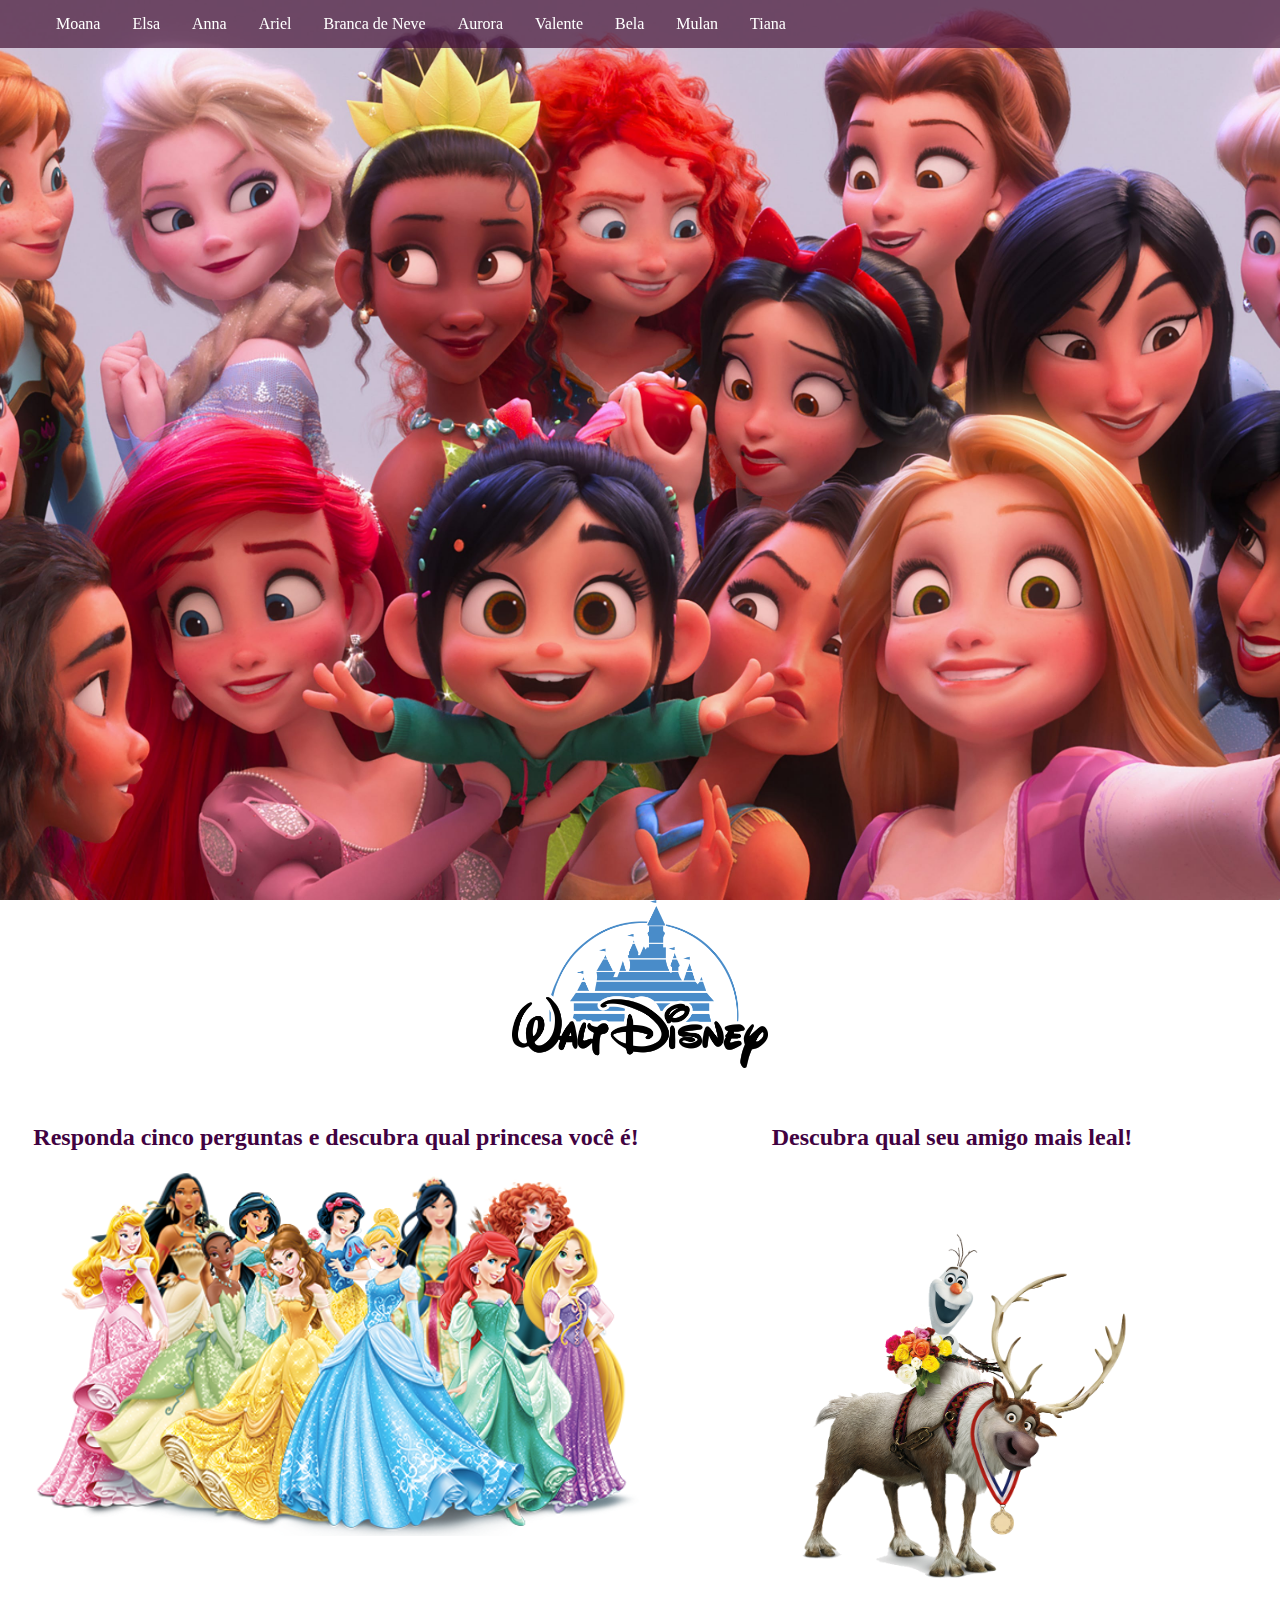
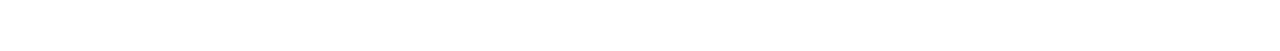
<file: index.html>
<!DOCTYPE html>
<html lang="en">
  <head>
    <meta charset="UTF-8" />
    <meta http-equiv="X-UA-Compatible" content="IE=edge" />
    <meta name="viewport" content="width=device-width, initial-scale=1.0" />
    <title>Aula 05</title>
    <link rel="stylesheet" href="style.css" />
  </head>
  <body>
    <div>
      <nav>
        <ul>
          <a href="moana.html"> <li>Moana</li> </a
          ><a href="elsa.html"> <li>Elsa</li> </a
          ><a href="anna.html"> <li>Anna</li> </a
          ><a href="ariel.html"> <li>Ariel</li> </a
          ><a href="branca.html"> <li>Branca de Neve</li> </a
          ><a href="aurora.html"> <li>Aurora</li> </a>
          <a href="valente.html"> <li>Valente</li> </a
          ><a href="bela.html"> <li>Bela</li> </a
          ><a href="mulan.html"> <li>Mulan</li> </a
          ><a href="tiana.html">
            <li>Tiana</li>
          </a>
        </ul>
      </nav>
    </div>
    <div id="banner1"></div>
    <div id="logo_disney">
      <img
        id="img_logo_disney"
        src="./images/logodisney.png"
        alt="Logotipo da Disney"
      />
    </div>

    <div id="quiz">
      <div id="quiz_qual_princesa">
        <a href="index.html">
          <h2>Responda cinco perguntas e descubra qual princesa você é!</h2>
          <img
            id="img_princesas"
            src="./images/Princesas-disney.png"
            alt="Princesas"
          />
        </a>
      </div>
      <div id="seu_melhor_amigo">
        <a href="">
          <h2>Descubra qual seu amigo mais leal!</h2>
          <img
            id="amigos_princesas"
            src="./images/klipartz.com (3).png"
            alt="Personagens Amigos das Princesas"
          />
        </a>
      </div>
    </div>
  </body>
</html>
</file>
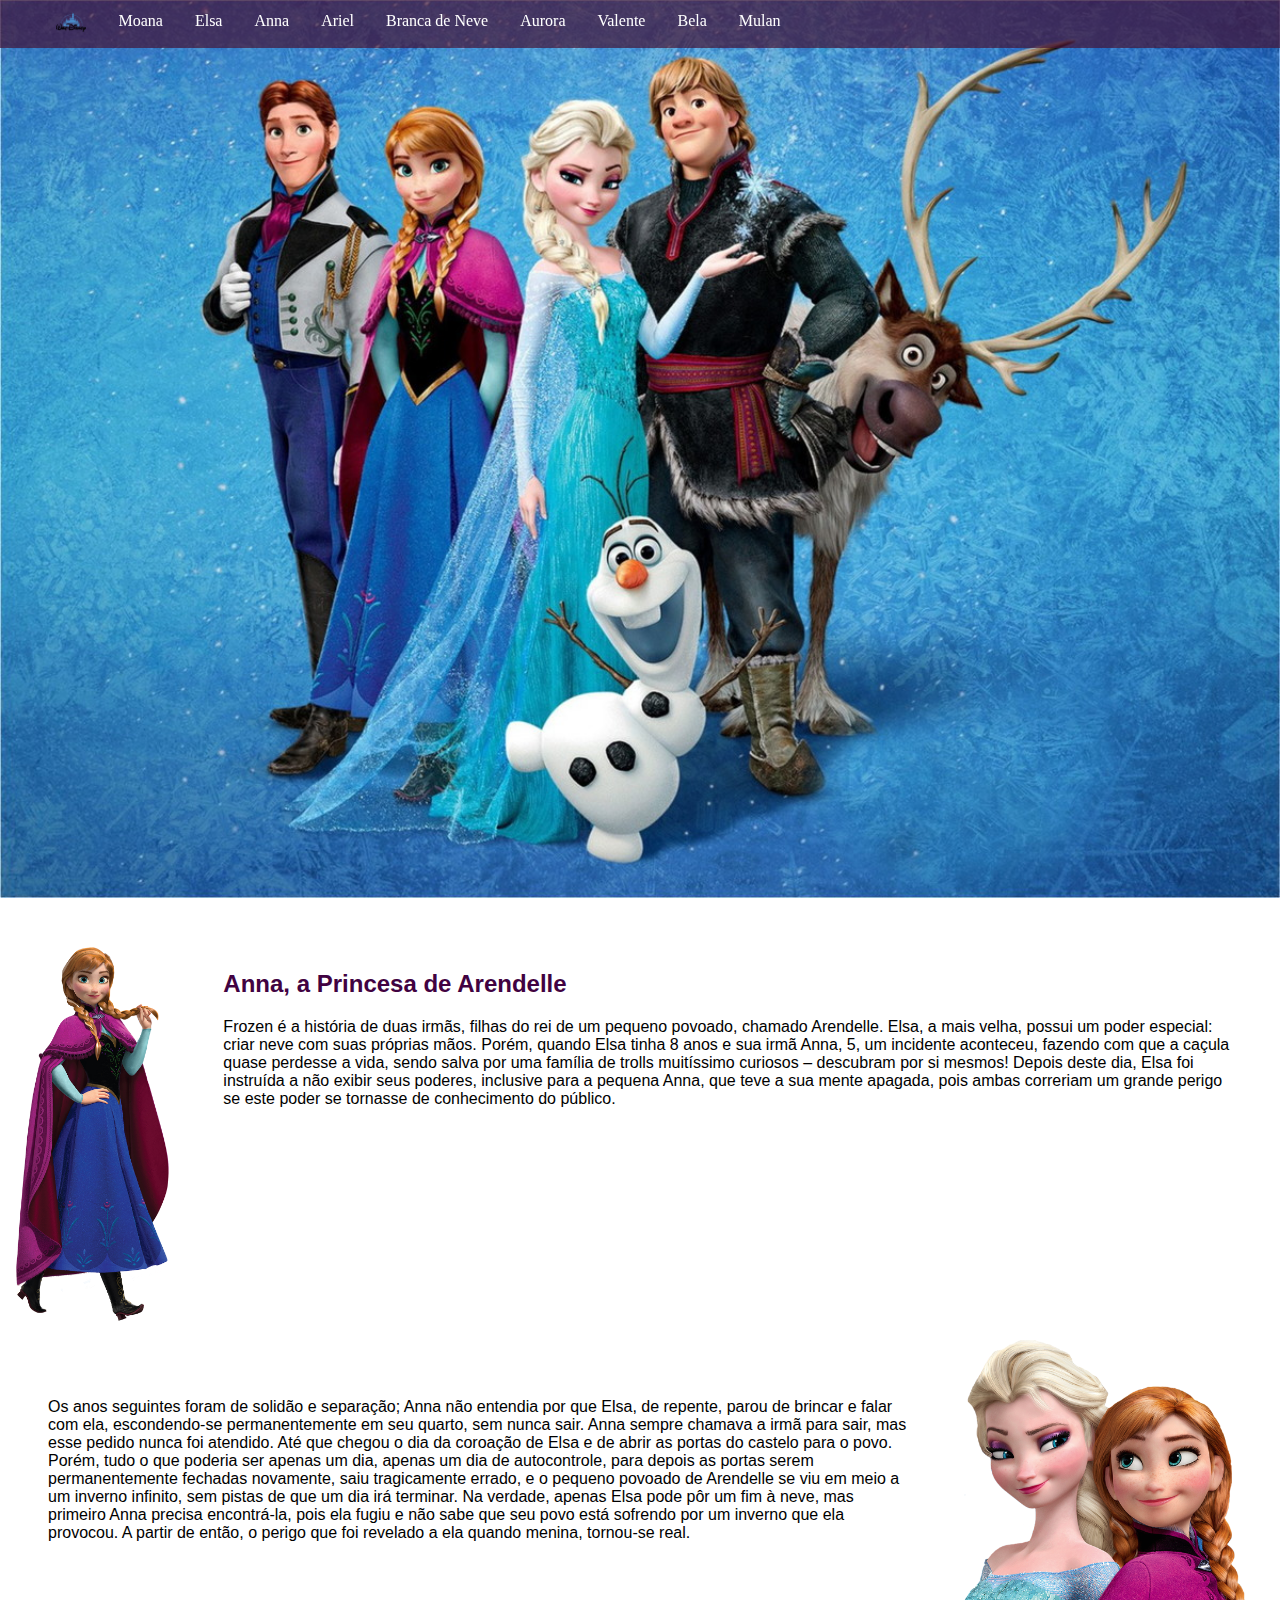
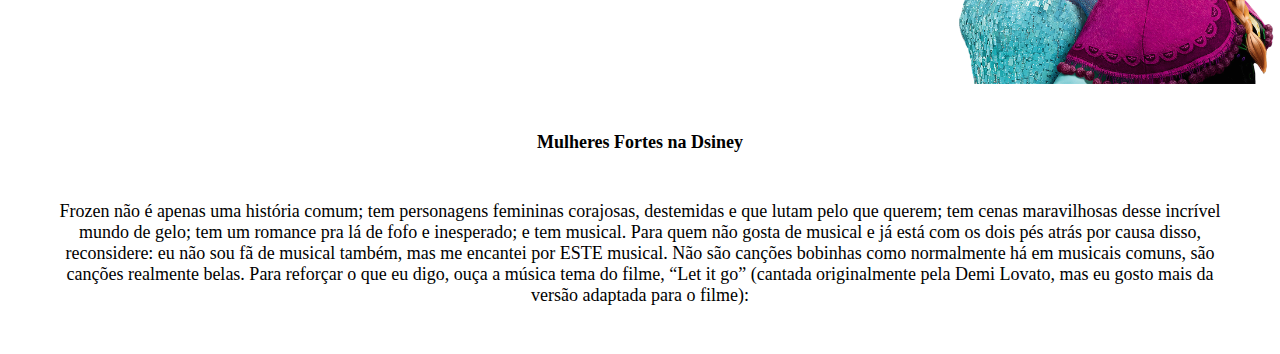
<file: anna.html>
<!DOCTYPE html>
<html lang="en">
  <head>
    <meta charset="UTF-8" />
    <meta http-equiv="X-UA-Compatible" content="IE=edge" />
    <meta name="viewport" content="width=device-width, initial-scale=1.0" />
    <title>Anna</title>
    <link rel="stylesheet" href="style.css" />
  </head>
  <body>
    <div>
      <nav>
        <ul>
          <a href="index.html">
            <li>
              <img
                class="logo_geral"
                src="./images/logodisney.png"
                alt="Logotipo da Disney"
              />
            </li>
          </a>
          <a href="moana.html"> <li>Moana</li> </a
            ><a href="elsa.html"> <li>Elsa</li> </a
            ><a href="anna.html"> <li>Anna</li> </a
            ><a href="ariel.html"> <li>Ariel</li> </a
            ><a href="branca.html"> <li>Branca de Neve</li> </a
            ><a href="aurora.html"> <li>Aurora</li> </a>
            <a href="valente.html"> <li>Valente</li> </a
            ><a href="bela.html"> <li>Bela</li> </a
            ><a href="mulan.html"> <li>Mulan</li> </a>
        </ul>
      </nav>
    </div>
    <div id="banner_anna">
      <img
        id="img_banner_moana"
        src="./images/anna/banner.jpeg"
        alt="Banner da Elsa"
      />
    </div>
    <div id="historia_anna">
        <div id="parte1">
            <img id="img_moana" src="./images/anna/ana.png" alt="Elsa" />
            <article class="princess_article">
              <h2>Anna, a Princesa de Arendelle</h2>
              <p>
                Frozen é a história de duas irmãs, filhas do rei de um pequeno povoado, chamado Arendelle. Elsa, a mais velha, possui um poder especial: criar neve com suas próprias mãos. Porém, quando Elsa tinha 8 anos e sua irmã Anna, 5, um incidente aconteceu, fazendo com que a caçula quase perdesse a vida, sendo salva por uma família de trolls muitíssimo curiosos – descubram por si mesmos! Depois deste dia, Elsa foi instruída a não exibir seus poderes, inclusive para a pequena Anna, que teve a sua mente apagada, pois ambas correriam um grande perigo se este poder se tornasse de conhecimento do público.
                
              </p>
            </article>
          </div>
          <div id="parte2">
            <article class="princess_article">
              <p>
                Os anos seguintes foram de solidão e separação; Anna não entendia por que Elsa, de repente, parou de brincar e falar com ela, escondendo-se permanentemente em seu quarto, sem nunca sair. Anna sempre chamava a irmã para sair, mas esse pedido nunca foi atendido. Até que chegou o dia da coroação de Elsa e de abrir as portas do castelo para o povo. Porém, tudo o que poderia ser apenas um dia, apenas um dia de autocontrole, para depois as portas serem permanentemente fechadas novamente, saiu tragicamente errado, e o pequeno povoado de Arendelle se viu em meio a um inverno infinito, sem pistas de que um dia irá terminar. Na verdade, apenas Elsa pode pôr um fim à neve, mas primeiro Anna precisa encontrá-la, pois ela fugiu e não sabe que seu povo está sofrendo por um inverno que ela provocou. A partir de então, o perigo que foi revelado a ela quando menina, tornou-se real.
              </p>
            </article>
            <img id="little_anna" src="./images/anna/little_anna.png" alt="Elsa Baby" />
          </div>
          <h2 class="mulheres_fortes">Mulheres Fortes na Dsiney</h2>
          <p class="mulheres_fortes">
            Frozen não é apenas uma história comum; tem personagens femininas corajosas, destemidas e que lutam pelo que querem; tem cenas maravilhosas desse incrível mundo de gelo; tem um romance pra lá de fofo e inesperado; e tem musical. Para quem não gosta de musical e já está com os dois pés atrás por causa disso, reconsidere: eu não sou fã de musical também, mas me encantei por ESTE musical. Não são canções bobinhas como normalmente há em musicais comuns, são canções realmente belas. Para reforçar o que eu digo, ouça a música tema do filme, “Let it go” (cantada originalmente pela Demi Lovato, mas eu gosto mais da versão adaptada para o filme):
          </p>
        </div>
    </div>
  </body>
</html>
</file>
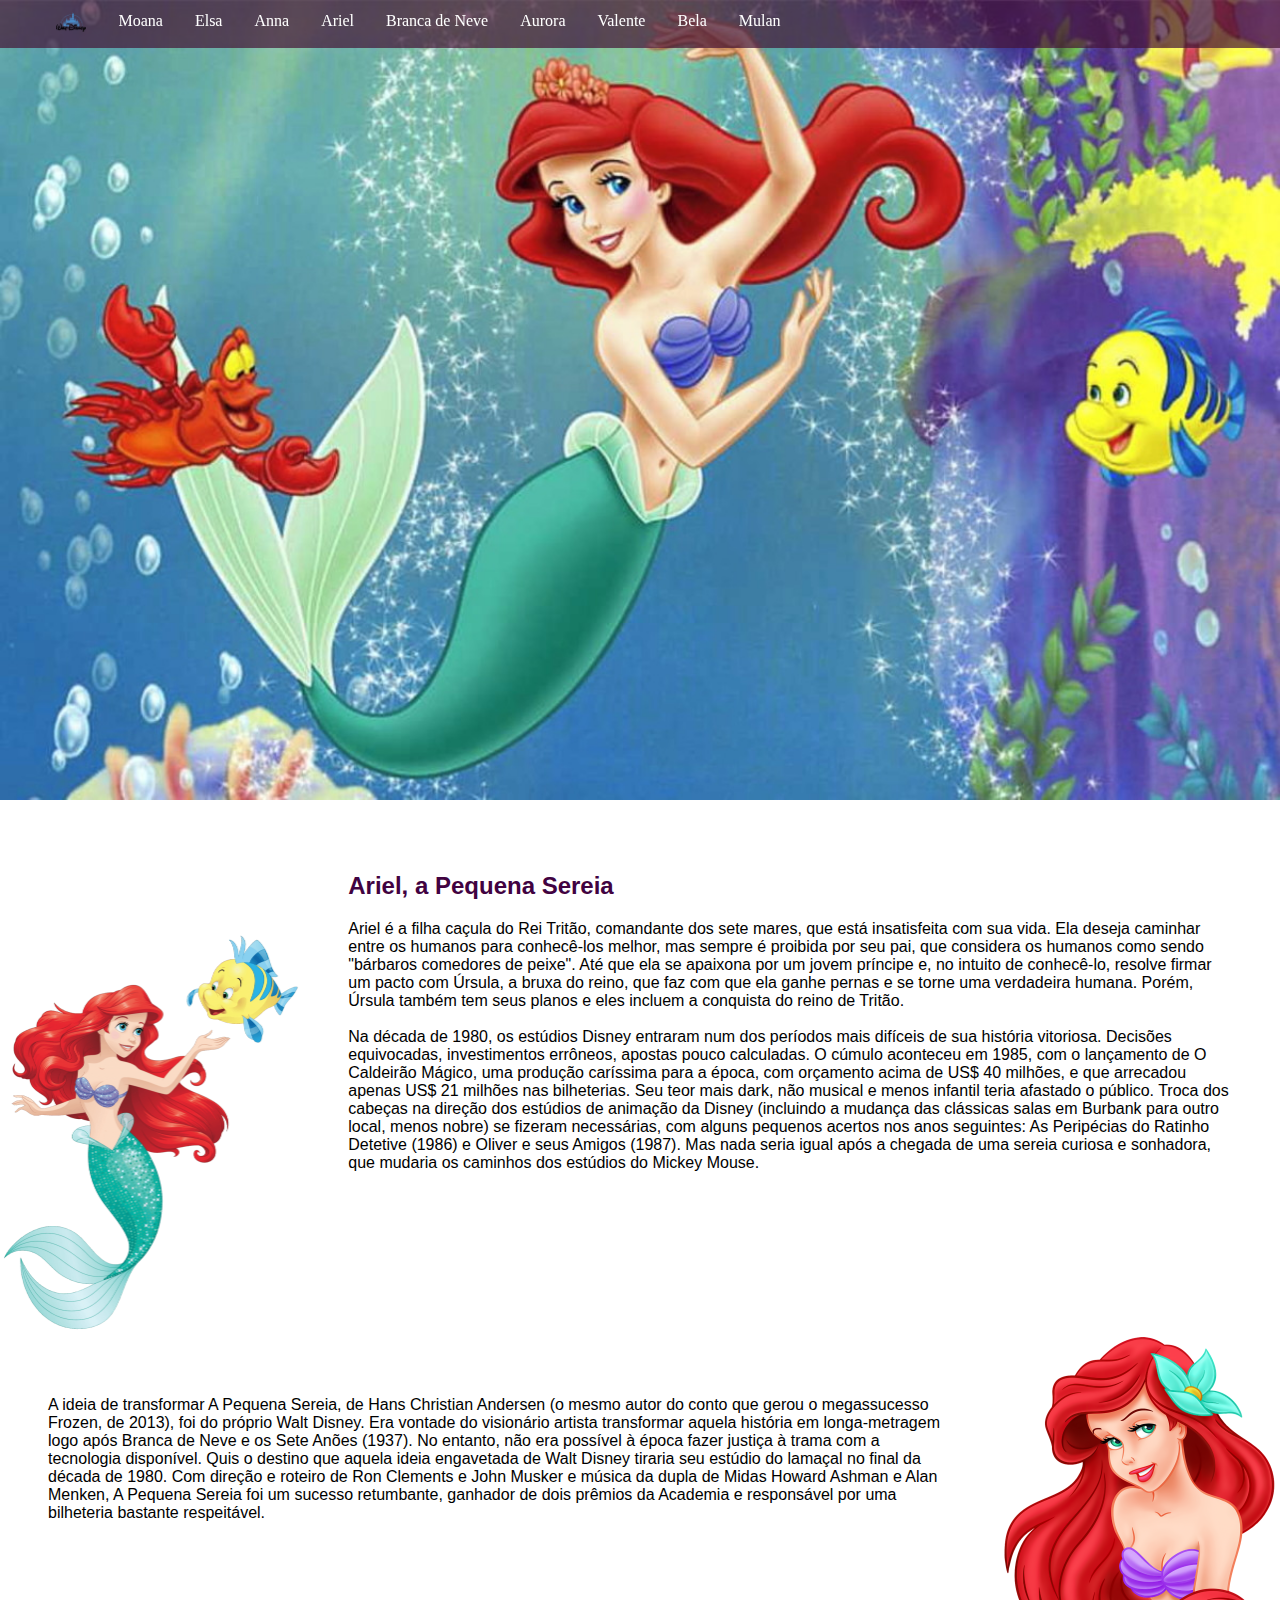
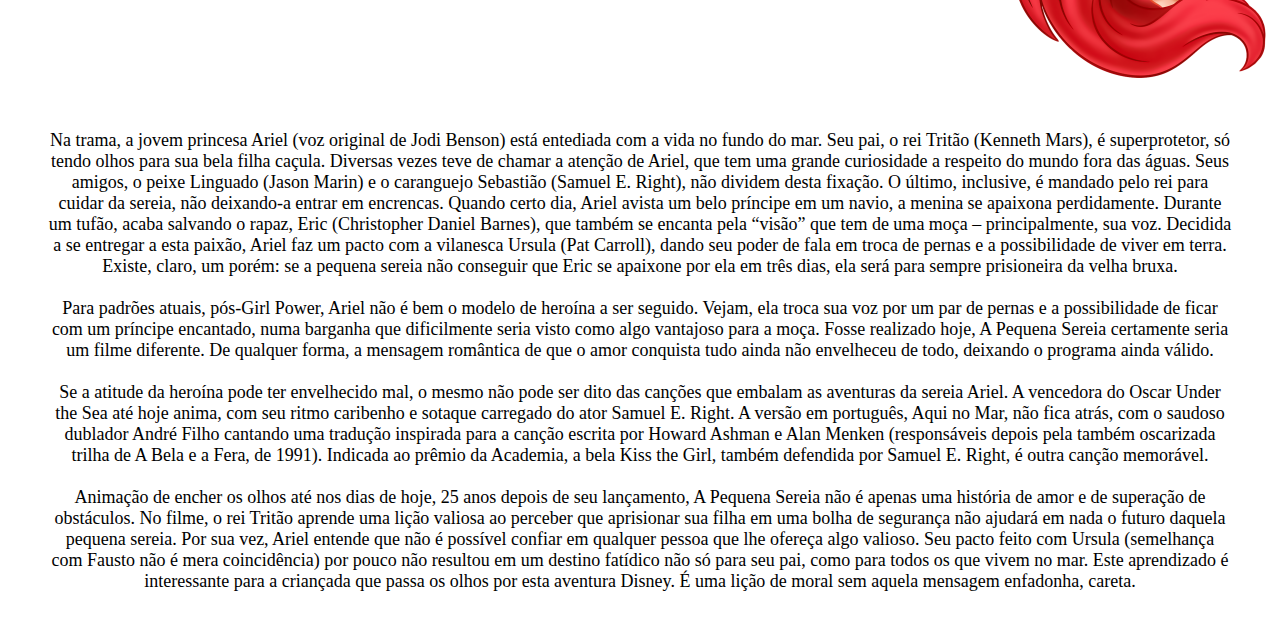
<file: ariel.html>
<!DOCTYPE html>
<html lang="en">
  <head>
    <meta charset="UTF-8" />
    <meta http-equiv="X-UA-Compatible" content="IE=edge" />
    <meta name="viewport" content="width=device-width, initial-scale=1.0" />
    <title>Ariel</title>
    <link rel="stylesheet" href="style.css" />
  </head>
  <body>
    <div>
      <nav>
        <ul>
          <a href="index.html">
            <li>
              <img
                class="logo_geral"
                src="./images/logodisney.png"
                alt="Logotipo da Disney"
              />
            </li>
          </a>
          <a href="moana.html"> <li>Moana</li> </a
            ><a href="elsa.html"> <li>Elsa</li> </a
            ><a href="anna.html"> <li>Anna</li> </a
            ><a href="ariel.html"> <li>Ariel</li> </a
            ><a href="branca.html"> <li>Branca de Neve</li> </a
            ><a href="aurora.html"> <li>Aurora</li> </a>
            <a href="valente.html"> <li>Valente</li> </a
            ><a href="bela.html"> <li>Bela</li> </a
            ><a href="mulan.html"> <li>Mulan</li> </a>
        </ul>
      </nav>
    </div>
    <div id="banner_ariel">
      <img
        id="img_banner_moana"
        src="./images/ariel/banner.jpeg"
        alt="Banner da Ariel"
      />
    </div>
    <div id="historia_ariel">
        <div id="parte1">
            <img id="img_ariel" src="./images/ariel/ariel.png" alt="Ariel" />
            <article class="princess_article">
              <h2>Ariel, a Pequena Sereia</h2>
              <p>
                Ariel é a filha caçula do Rei Tritão, comandante dos sete mares, que está insatisfeita com sua vida. Ela deseja caminhar entre os humanos para conhecê-los melhor, mas sempre é proibida por seu pai, que considera os humanos como sendo "bárbaros comedores de peixe". Até que ela se apaixona por um jovem príncipe e, no intuito de conhecê-lo, resolve firmar um pacto com Úrsula, a bruxa do reino, que faz com que ela ganhe pernas e se torne uma verdadeira humana. Porém, Úrsula também tem seus planos e eles incluem a conquista do reino de Tritão.
                <br>
                <br>
                Na década de 1980, os estúdios Disney entraram num dos períodos mais difíceis de sua história vitoriosa. Decisões equivocadas, investimentos errôneos, apostas pouco calculadas. O cúmulo aconteceu em 1985, com o lançamento de O Caldeirão Mágico, uma produção caríssima para a época, com orçamento acima de US$ 40 milhões, e que arrecadou apenas US$ 21 milhões nas bilheterias. Seu teor mais dark, não musical e menos infantil teria afastado o público. Troca dos cabeças na direção dos estúdios de animação da Disney (incluindo a mudança das clássicas salas em Burbank para outro local, menos nobre) se fizeram necessárias, com alguns pequenos acertos nos anos seguintes: As Peripécias do Ratinho Detetive (1986) e Oliver e seus Amigos (1987). Mas nada seria igual após a chegada de uma sereia curiosa e sonhadora, que mudaria os caminhos dos estúdios do Mickey Mouse.
              </p>
            </article>
          </div>
          <div id="parte2">
            <article class="princess_article">
              <p>A ideia de transformar A Pequena Sereia, de Hans Christian Andersen (o mesmo autor do conto que gerou o megassucesso Frozen, de 2013), foi do próprio Walt Disney. Era vontade do visionário artista transformar aquela história em longa-metragem logo após Branca de Neve e os Sete Anões (1937). No entanto, não era possível à época fazer justiça à trama com a tecnologia disponível. Quis o destino que aquela ideia engavetada de Walt Disney tiraria seu estúdio do lamaçal no final da década de 1980. Com direção e roteiro de Ron Clements e John Musker e música da dupla de Midas Howard Ashman e Alan Menken, A Pequena Sereia foi um sucesso retumbante, ganhador de dois prêmios da Academia e responsável por uma bilheteria bastante respeitável.
                  <br><br>
                  
              </p>
            </article>
            <img id="little_anriel" src="./images/ariel/little_ariel.png" alt="Ariel Baby" />
          </div>
          <p class="mulheres_fortes">
            Na trama, a jovem princesa Ariel (voz original de Jodi Benson) está entediada com a vida no fundo do mar. Seu pai, o rei Tritão (Kenneth Mars), é superprotetor, só tendo olhos para sua bela filha caçula. Diversas vezes teve de chamar a atenção de Ariel, que tem uma grande curiosidade a respeito do mundo fora das águas. Seus amigos, o peixe Linguado (Jason Marin) e o caranguejo Sebastião (Samuel E. Right), não dividem desta fixação. O último, inclusive, é mandado pelo rei para cuidar da sereia, não deixando-a entrar em encrencas. Quando certo dia, Ariel avista um belo príncipe em um navio, a menina se apaixona perdidamente. Durante um tufão, acaba salvando o rapaz, Eric (Christopher Daniel Barnes), que também se encanta pela “visão” que tem de uma moça – principalmente, sua voz. Decidida a se entregar a esta paixão, Ariel faz um pacto com a vilanesca Ursula (Pat Carroll), dando seu poder de fala em troca de pernas e a possibilidade de viver em terra. Existe, claro, um porém: se a pequena sereia não conseguir que Eric se apaixone por ela em três dias, ela será para sempre prisioneira da velha bruxa.
            <br><br>
            Para padrões atuais, pós-Girl Power, Ariel não é bem o modelo de heroína a ser seguido. Vejam, ela troca sua voz por um par de pernas e a possibilidade de ficar com um príncipe encantado, numa barganha que dificilmente seria visto como algo vantajoso para a moça. Fosse realizado hoje, A Pequena Sereia certamente seria um filme diferente. De qualquer forma, a mensagem romântica de que o amor conquista tudo ainda não envelheceu de todo, deixando o programa ainda válido.
            <br><br>
            Se a atitude da heroína pode ter envelhecido mal, o mesmo não pode ser dito das canções que embalam as aventuras da sereia Ariel. A vencedora do Oscar Under the Sea até hoje anima, com seu ritmo caribenho e sotaque carregado do ator Samuel E. Right. A versão em português, Aqui no Mar, não fica atrás, com o saudoso dublador André Filho cantando uma tradução inspirada para a canção escrita por Howard Ashman e Alan Menken (responsáveis depois pela também oscarizada trilha de A Bela e a Fera, de 1991). Indicada ao prêmio da Academia, a bela Kiss the Girl, também defendida por Samuel E. Right, é outra canção memorável.
<br><br>
Animação de encher os olhos até nos dias de hoje, 25 anos depois de seu lançamento, A Pequena Sereia não é apenas uma história de amor e de superação de obstáculos. No filme, o rei Tritão aprende uma lição valiosa ao perceber que aprisionar sua filha em uma bolha de segurança não ajudará em nada o futuro daquela pequena sereia. Por sua vez, Ariel entende que não é possível confiar em qualquer pessoa que lhe ofereça algo valioso. Seu pacto feito com Ursula (semelhança com Fausto não é mera coincidência) por pouco não resultou em um destino fatídico não só para seu pai, como para todos os que vivem no mar. Este aprendizado é interessante para a criançada que passa os olhos por esta aventura Disney. É uma lição de moral sem aquela mensagem enfadonha, careta.
          </p>
        </div>
    </div>
  </body>
</html>
</file>
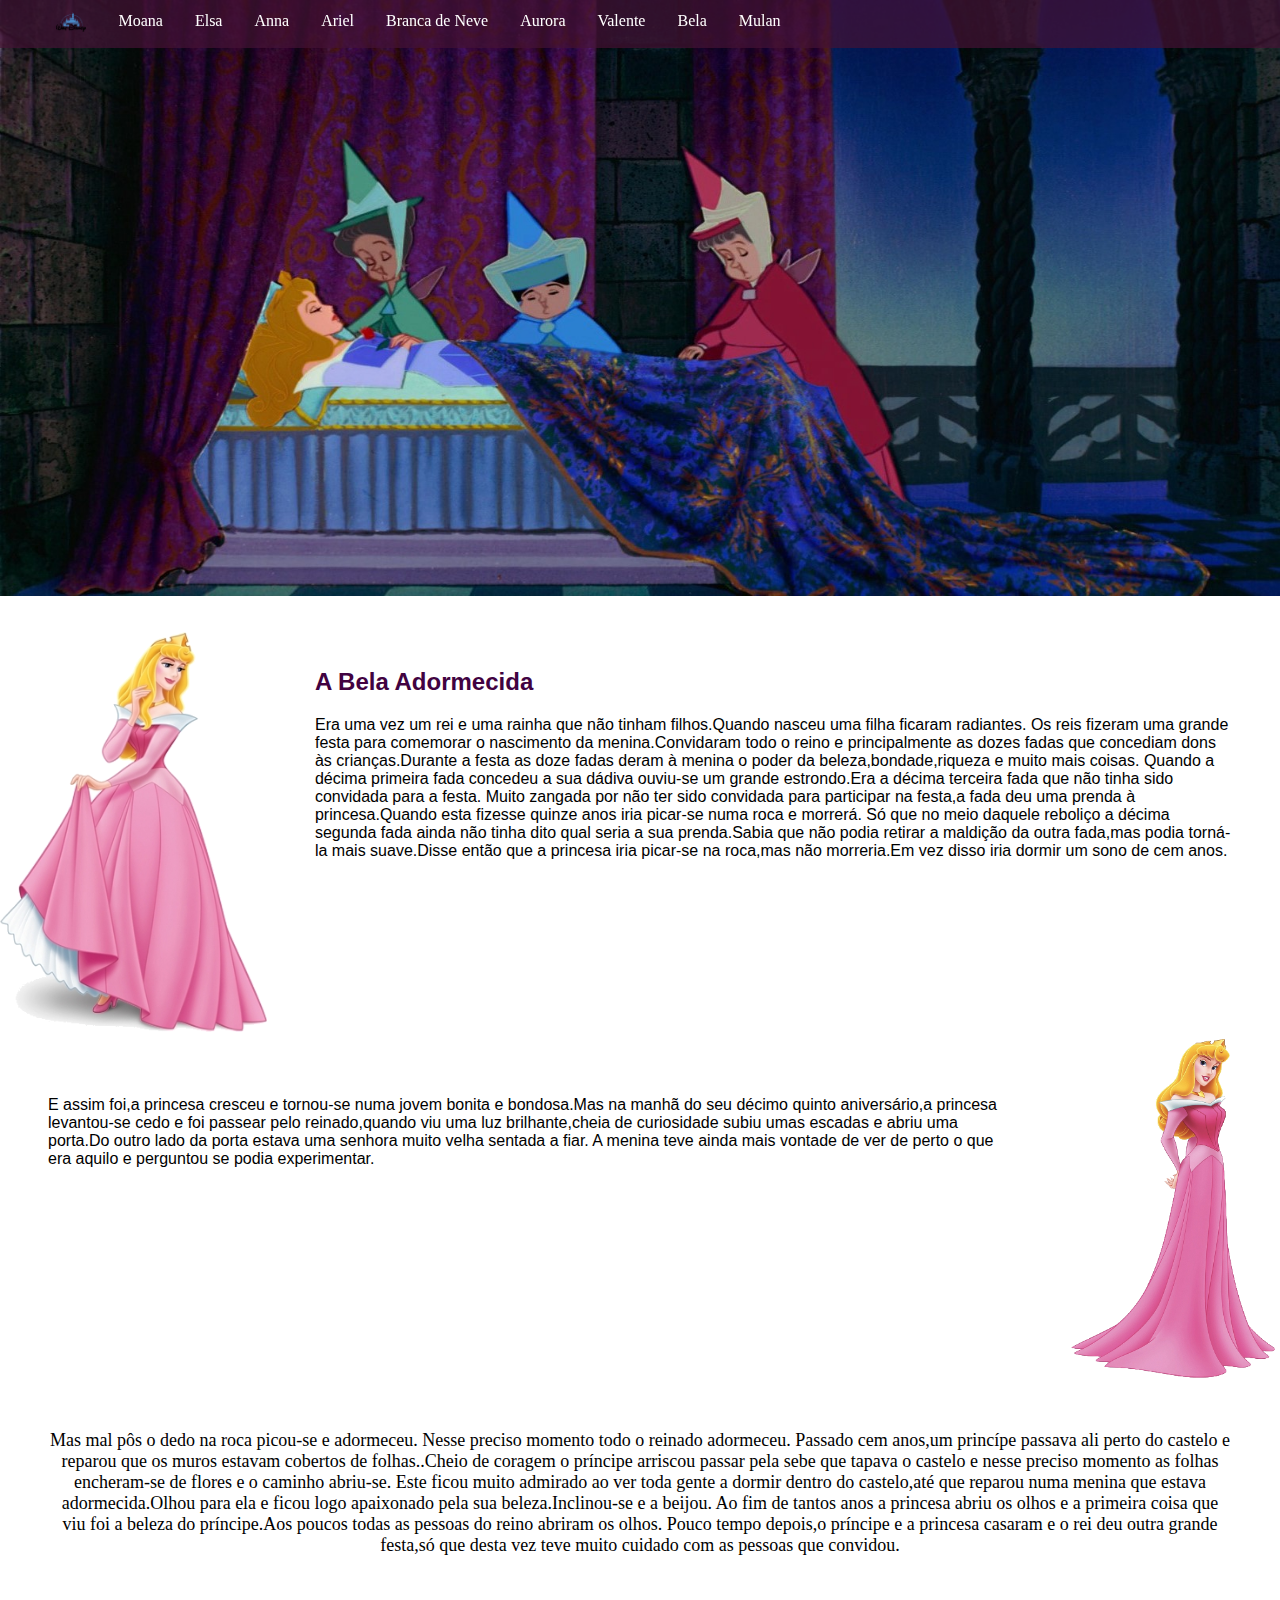
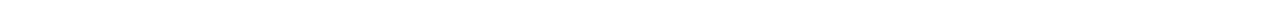
<file: aurora.html>
<!DOCTYPE html>
<html lang="en">
  <head>
    <meta charset="UTF-8" />
    <meta http-equiv="X-UA-Compatible" content="IE=edge" />
    <meta name="viewport" content="width=device-width, initial-scale=1.0" />
    <title>A Bela Adormecida</title>
    <link rel="stylesheet" href="style.css" />
  </head>
  <body>
    <div>
      <nav>
        <ul>
          <a href="index.html">
            <li>
              <img
                class="logo_geral"
                src="./images/logodisney.png"
                alt="Logotipo da Disney"
              />
            </li>
          </a>
          <a href="moana.html"> <li>Moana</li> </a
            ><a href="elsa.html"> <li>Elsa</li> </a
            ><a href="anna.html"> <li>Anna</li> </a
            ><a href="ariel.html"> <li>Ariel</li> </a
            ><a href="branca.html"> <li>Branca de Neve</li> </a
            ><a href="aurora.html"> <li>Aurora</li> </a>
            <a href="valente.html"> <li>Valente</li> </a
            ><a href="bela.html"> <li>Bela</li> </a
            ><a href="mulan.html"> <li>Mulan</li> </a>
        </ul>
      </nav>
    </div>
    <div id="banner_aurora">
      <img
        id="img_banner_moana"
        src="./images/aurora/banner.jpeg"
        alt="Banner da Princes Aurora"
      />
    </div>
    <div id="historia_aurora">
        <div id="parte1">
            <img id="img_moana" src="./images/aurora/aurora.png" alt="Princesa Aurora" />
            <article class="princess_article">
              <h2>A Bela Adormecida</h2>
              <p>Era uma vez um rei e uma rainha que não tinham filhos.Quando nasceu uma filha ficaram radiantes. Os reis fizeram uma grande festa para comemorar o nascimento da menina.Convidaram todo o reino e principalmente as dozes fadas que concediam dons às crianças.Durante a festa as doze fadas deram à menina o poder da beleza,bondade,riqueza e muito mais coisas. Quando a décima primeira fada concedeu a sua dádiva ouviu-se um grande estrondo.Era a décima terceira fada que não tinha sido convidada para a festa. Muito zangada por não ter sido convidada para participar na festa,a fada deu uma prenda à princesa.Quando esta fizesse quinze anos iria picar-se numa roca e morrerá. Só que no meio daquele reboliço a décima segunda fada ainda não tinha dito qual seria a sua prenda.Sabia que não podia retirar a maldição da outra fada,mas podia torná-la mais suave.Disse então que a princesa iria picar-se na roca,mas não morreria.Em vez disso iria dormir um sono de cem anos.
              </p>
            </article>
          </div>
          <div id="parte2">
            <article class="princess_article">
              <p> E assim foi,a princesa cresceu e tornou-se numa jovem bonita e bondosa.Mas na manhã do seu décimo quinto aniversário,a princesa levantou-se cedo e foi passear pelo reinado,quando viu uma luz brilhante,cheia de curiosidade subiu umas escadas e abriu uma porta.Do outro lado da porta estava uma senhora muito velha sentada a fiar. A menina teve ainda mais vontade de ver de perto o que era aquilo e perguntou se podia experimentar.
              </p>
            </article>
            <img id="little_aurora" src="./images/aurora/little_aurora.png" alt="Princesa Aurora" />
          </div>
          <p class="mulheres_fortes">
            Mas mal pôs o dedo na roca picou-se e adormeceu. Nesse preciso momento todo o reinado adormeceu. Passado cem anos,um princípe passava ali perto do castelo e reparou que os muros estavam cobertos de folhas..Cheio de coragem o príncipe arriscou passar pela sebe que tapava o castelo e nesse preciso momento as folhas encheram-se de flores e o caminho abriu-se. Este ficou muito admirado ao ver toda gente a dormir dentro do castelo,até que reparou numa menina que estava adormecida.Olhou para ela e ficou logo apaixonado pela sua beleza.Inclinou-se e a beijou. Ao fim de tantos anos a princesa abriu os olhos e a primeira coisa que viu foi a beleza do príncipe.Aos poucos todas as pessoas do reino abriram os olhos. Pouco tempo depois,o príncipe e a princesa casaram e o rei deu outra grande festa,só que desta vez teve muito cuidado com as pessoas que convidou.
          </p>
        </div>
    </div>
  </body>
</html>
</file>
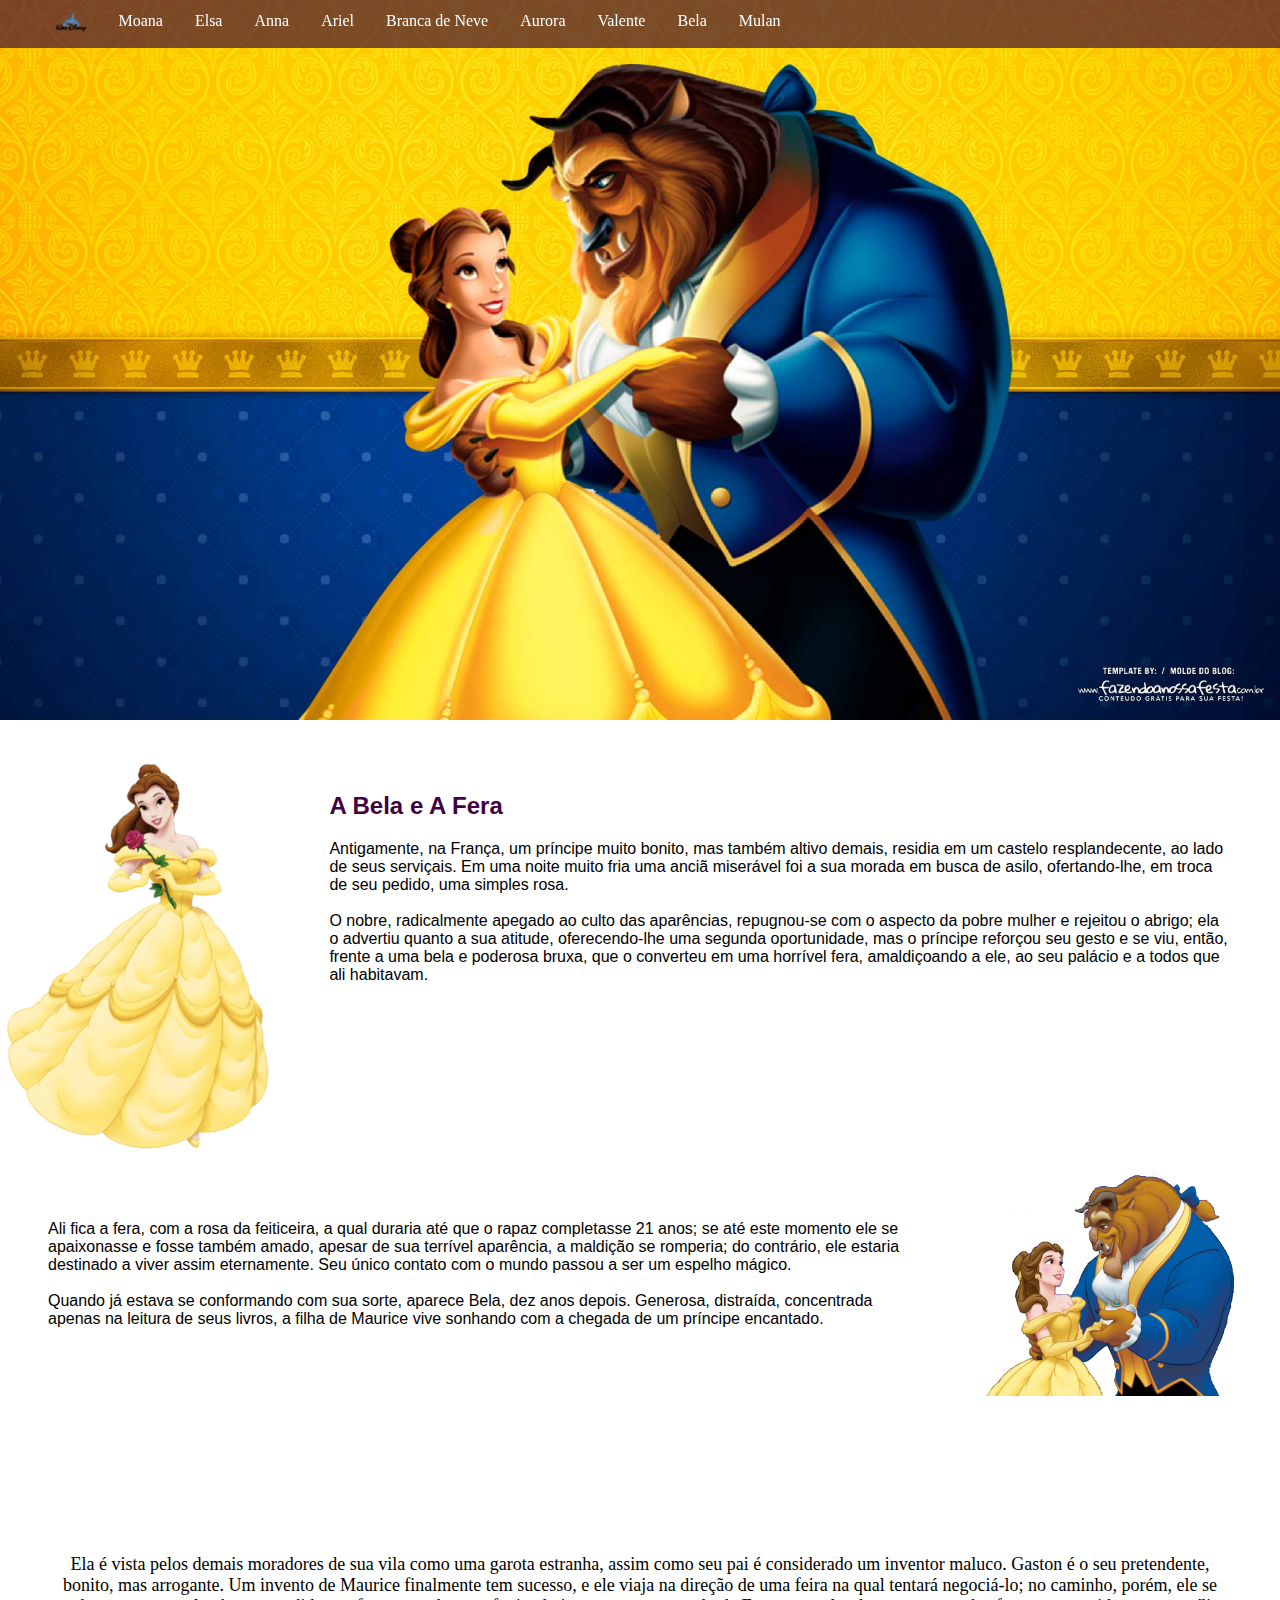
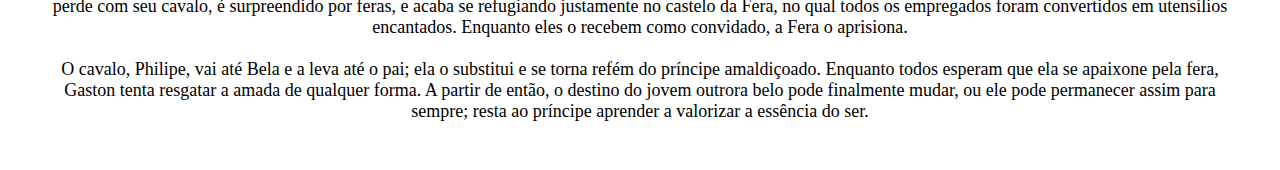
<file: bela.html>
<!DOCTYPE html>
<html lang="en">
  <head>
    <meta charset="UTF-8" />
    <meta http-equiv="X-UA-Compatible" content="IE=edge" />
    <meta name="viewport" content="width=device-width, initial-scale=1.0" />
    <title>Bela</title>
    <link rel="stylesheet" href="style.css" />
  </head>
  <body>
    <div>
      <nav>
        <ul>
          <a href="index.html">
            <li>
              <img
                class="logo_geral"
                src="./images/logodisney.png"
                alt="Logotipo da Disney"
              />
            </li>
          </a>
          <a href="moana.html"> <li>Moana</li> </a
            ><a href="elsa.html"> <li>Elsa</li> </a
            ><a href="anna.html"> <li>Anna</li> </a
            ><a href="ariel.html"> <li>Ariel</li> </a
            ><a href="branca.html"> <li>Branca de Neve</li> </a
            ><a href="aurora.html"> <li>Aurora</li> </a>
            <a href="valente.html"> <li>Valente</li> </a
            ><a href="bela.html"> <li>Bela</li> </a
            ><a href="mulan.html"> <li>Mulan</li> </a>
        </ul>
      </nav>
    </div>
    <div id="banner_bela">
      <img
        id="img_banner_moana"
        src="./images/bela/banner.jpeg"
        alt="Banner da Bela"
      />
    </div>
    <div id="historia_bela">
        <div id="parte1">
            <img id="img_moana" src="./images/bela/Belle_transparent.png" alt="Bela" />
            <article class="princess_article">
              <h2>A Bela e A Fera</h2>
              <p>Antigamente, na França, um príncipe muito bonito, mas também altivo demais, residia em um castelo resplandecente, ao lado de seus serviçais. Em uma noite muito fria uma anciã miserável foi a sua morada em busca de asilo, ofertando-lhe, em troca de seu pedido, uma simples rosa.
<br><br>
                O nobre, radicalmente apegado ao culto das aparências, repugnou-se com o aspecto da pobre mulher e rejeitou o abrigo; ela o advertiu quanto a sua atitude, oferecendo-lhe uma segunda oportunidade, mas o príncipe reforçou seu gesto e se viu, então, frente a uma bela e poderosa bruxa, que o converteu em uma horrível fera, amaldiçoando a ele, ao seu palácio e a todos que ali habitavam.
                
              </p>
            </article>
          </div>
          <div id="parte2">
            <article class="princess_article">
              <p> Ali fica a fera, com a rosa da feiticeira, a qual duraria até que o rapaz completasse 21 anos; se até este momento ele se apaixonasse e fosse também amado, apesar de sua terrível aparência, a maldição se romperia; do contrário, ele estaria destinado a viver assim eternamente. Seu único contato com o mundo passou a ser um espelho mágico.
<br><br>
                Quando já estava se conformando com sua sorte, aparece Bela, dez anos depois. Generosa, distraída, concentrada apenas na leitura de seus livros, a filha de Maurice vive sonhando com a chegada de um príncipe encantado. 
              </p>
            </article>
            <img id="little_bela" src="./images/bela/little_bela.png" alt="A Bela e A Fera" />
          </div>
          <p class="mulheres_fortes">
            Ela é vista pelos demais moradores de sua vila como uma garota estranha, assim como seu pai é considerado um inventor maluco. Gaston é o seu pretendente, bonito, mas arrogante.
                
            Um invento de Maurice finalmente tem sucesso, e ele viaja na direção de uma feira na qual tentará negociá-lo; no caminho, porém, ele se perde com seu cavalo, é surpreendido por feras, e acaba se refugiando justamente no castelo da Fera, no qual todos os empregados foram convertidos em utensílios encantados. Enquanto eles o recebem como convidado, a Fera o aprisiona.
            <br><br>
            O cavalo, Philipe, vai até Bela e a leva até o pai; ela o substitui e se torna refém do príncipe amaldiçoado. Enquanto todos esperam que ela se apaixone pela fera, Gaston tenta resgatar a amada de qualquer forma. A partir de então, o destino do jovem outrora belo pode finalmente mudar, ou ele pode permanecer assim para sempre; resta ao príncipe aprender a valorizar a essência do ser.
          </p>
        </div>
    </div>
  </body>
</html>
</file>
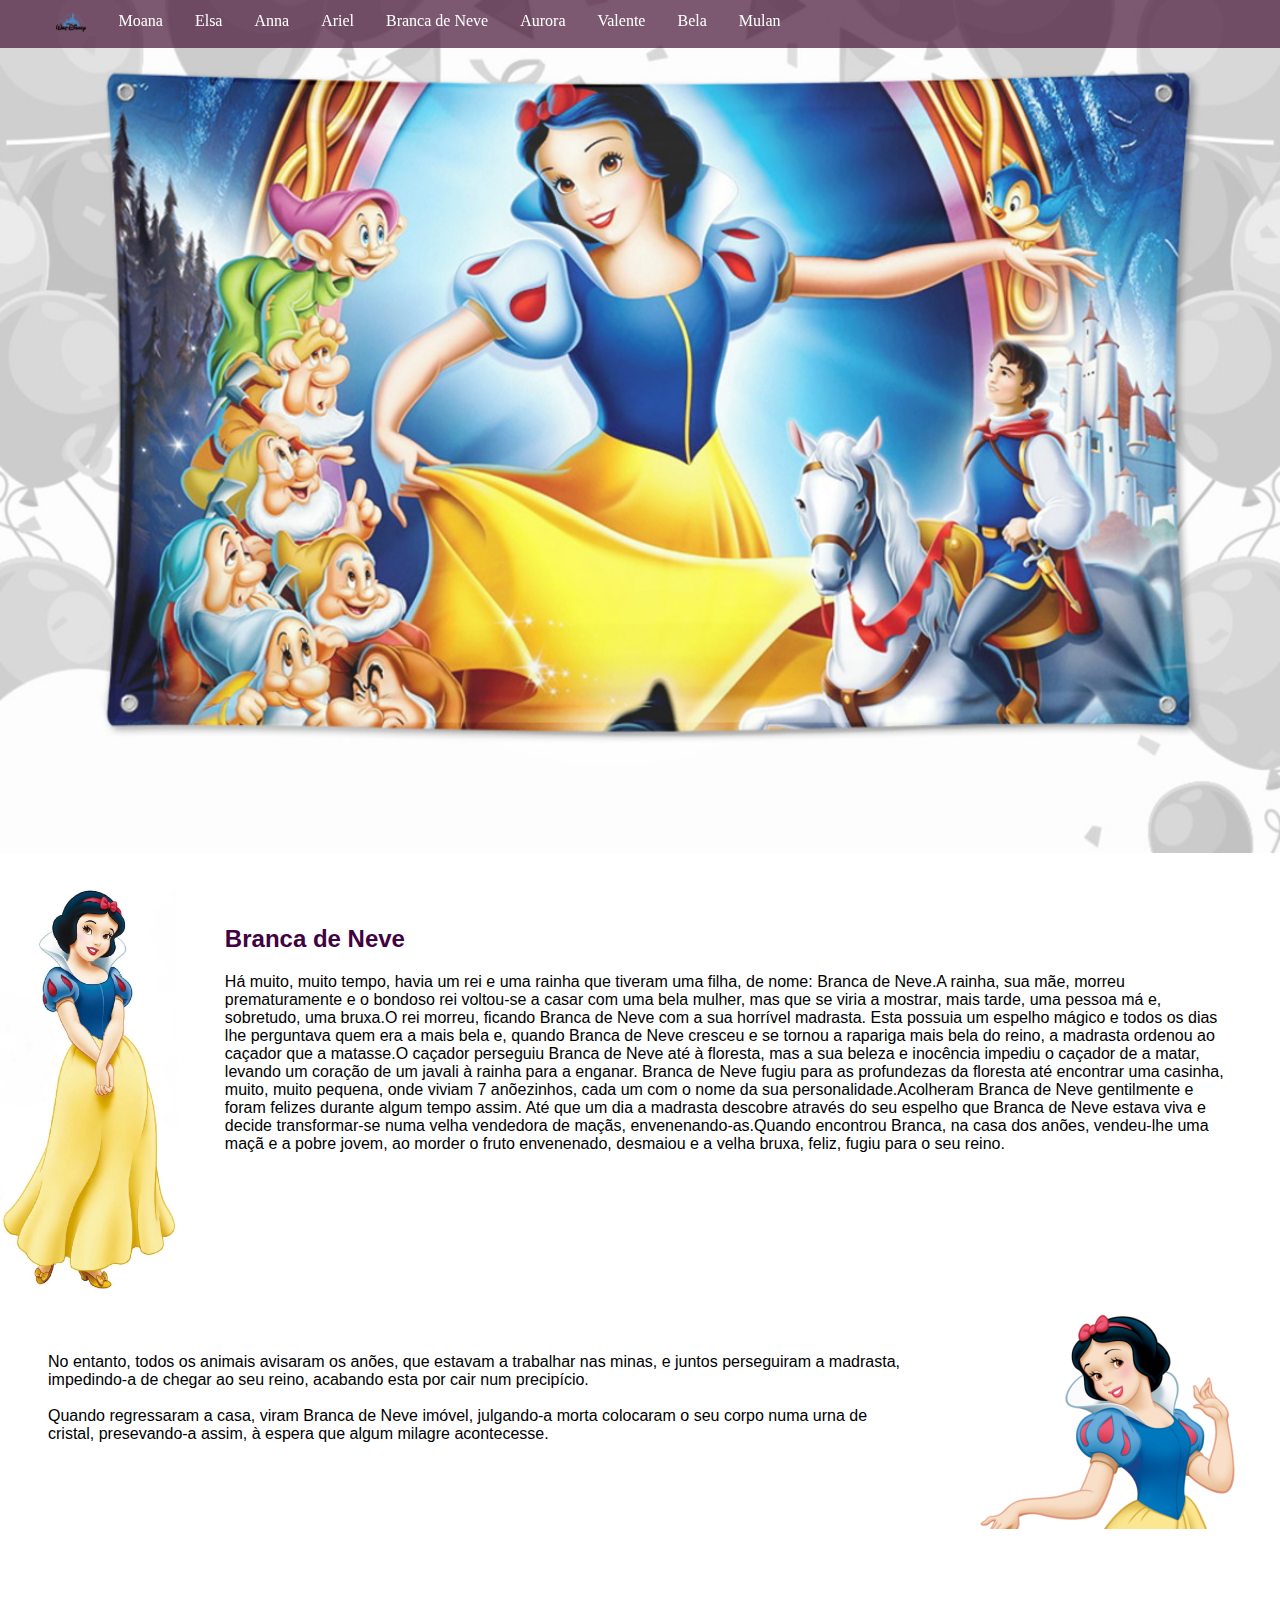
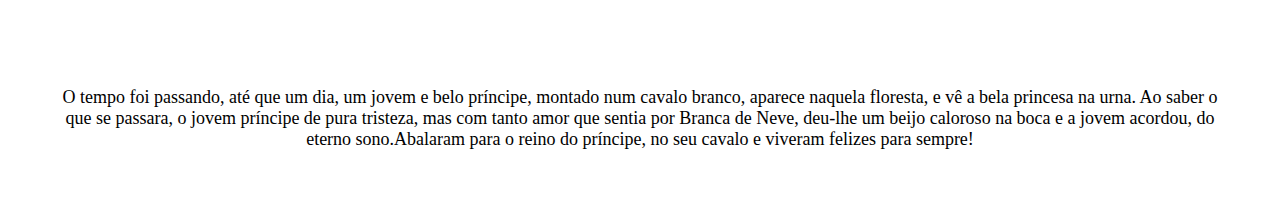
<file: branca.html>
<!DOCTYPE html>
<html lang="en">
  <head>
    <meta charset="UTF-8" />
    <meta http-equiv="X-UA-Compatible" content="IE=edge" />
    <meta name="viewport" content="width=device-width, initial-scale=1.0" />
    <title>Branca de Neve</title>
    <link rel="stylesheet" href="style.css" />
  </head>
  <body>
    <div>
      <nav>
        <ul>
          <a href="index.html">
            <li>
              <img
                class="logo_geral"
                src="./images/logodisney.png"
                alt="Logotipo da Disney"
              />
            </li>
          </a>
          <a href="moana.html"> <li>Moana</li> </a
            ><a href="elsa.html"> <li>Elsa</li> </a
            ><a href="anna.html"> <li>Anna</li> </a
            ><a href="ariel.html"> <li>Ariel</li> </a
            ><a href="branca.html"> <li>Branca de Neve</li> </a
            ><a href="aurora.html"> <li>Aurora</li> </a>
            <a href="valente.html"> <li>Valente</li> </a
            ><a href="bela.html"> <li>Bela</li> </a
            ><a href="mulan.html"> <li>Mulan</li> </a>
        </ul>
      </nav>
    </div>
    <div id="banner_branca">
      <img
        id="img_banner_moana"
        src="./images/branca_de_neve/banner.jpeg "
        alt="Banner da Branca de Neve"
      />
    </div>
    <div id="historia_branca">
        <div id="parte1">
            <img id="img_moana" src="./images/branca_de_neve/branca.png" alt="Branca de Neve" />
            <article class="princess_article">
              <h2>Branca de Neve</h2>
              <p>
                Há muito, muito tempo, havia um rei e uma rainha que tiveram uma filha, de nome: Branca de Neve.A rainha, sua mãe, morreu prematuramente e o bondoso rei voltou-se a casar com uma bela mulher, mas que se viria a mostrar, mais tarde, uma pessoa má e, sobretudo, uma bruxa.O rei morreu, ficando Branca de Neve com a sua horrível madrasta. Esta possuia um espelho mágico e todos os dias lhe perguntava quem era a mais bela e, quando Branca de Neve cresceu e se tornou a rapariga mais bela do reino, a madrasta ordenou ao caçador que a matasse.O caçador perseguiu Branca de Neve até à floresta, mas a sua beleza e inocência impediu o caçador de a matar, levando um coração de um javali à rainha para a enganar. Branca de Neve fugiu para as profundezas da floresta até encontrar uma casinha, muito, muito pequena, onde viviam 7 anõezinhos, cada um com o nome da sua personalidade.Acolheram Branca de Neve gentilmente e foram felizes durante algum tempo assim. Até que um dia a madrasta descobre através do seu espelho que Branca de Neve estava viva e decide transformar-se numa velha vendedora de maçãs, envenenando-as.Quando encontrou Branca, na casa dos anões, vendeu-lhe uma maçã e a pobre jovem, ao morder o fruto envenenado, desmaiou e a velha bruxa, feliz, fugiu para o seu reino. 
              </p>
            </article>
          </div>
          <div id="parte2">
            <article class="princess_article">
              <p>No entanto, todos os animais avisaram os anões, que estavam a trabalhar nas minas, e juntos perseguiram a madrasta, impedindo-a de chegar ao seu reino, acabando esta por cair num precipício.
                  <br><br>
                  Quando regressaram a casa, viram Branca de Neve imóvel, julgando-a morta colocaram o seu corpo numa urna de cristal, presevando-a assim, à espera que algum milagre acontecesse.
              </p>
            </article>
            <img id="little_branca" src="./images/branca_de_neve/littlebranca.png" alt="Branca de Neve" />
          </div>
          <p class="mulheres_fortes">
                O tempo foi passando, até que um dia, um jovem e belo príncipe, montado num cavalo branco, aparece naquela floresta, e vê a bela princesa na urna. Ao saber o que se passara, o jovem príncipe de pura tristeza, mas com tanto amor que sentia por Branca de Neve, deu-lhe um beijo caloroso na boca e a jovem acordou, do eterno sono.Abalaram para o reino do príncipe, no seu cavalo e viveram felizes para sempre!
          </p>
        </div>
    </div>
  </body>
</html>
</file>
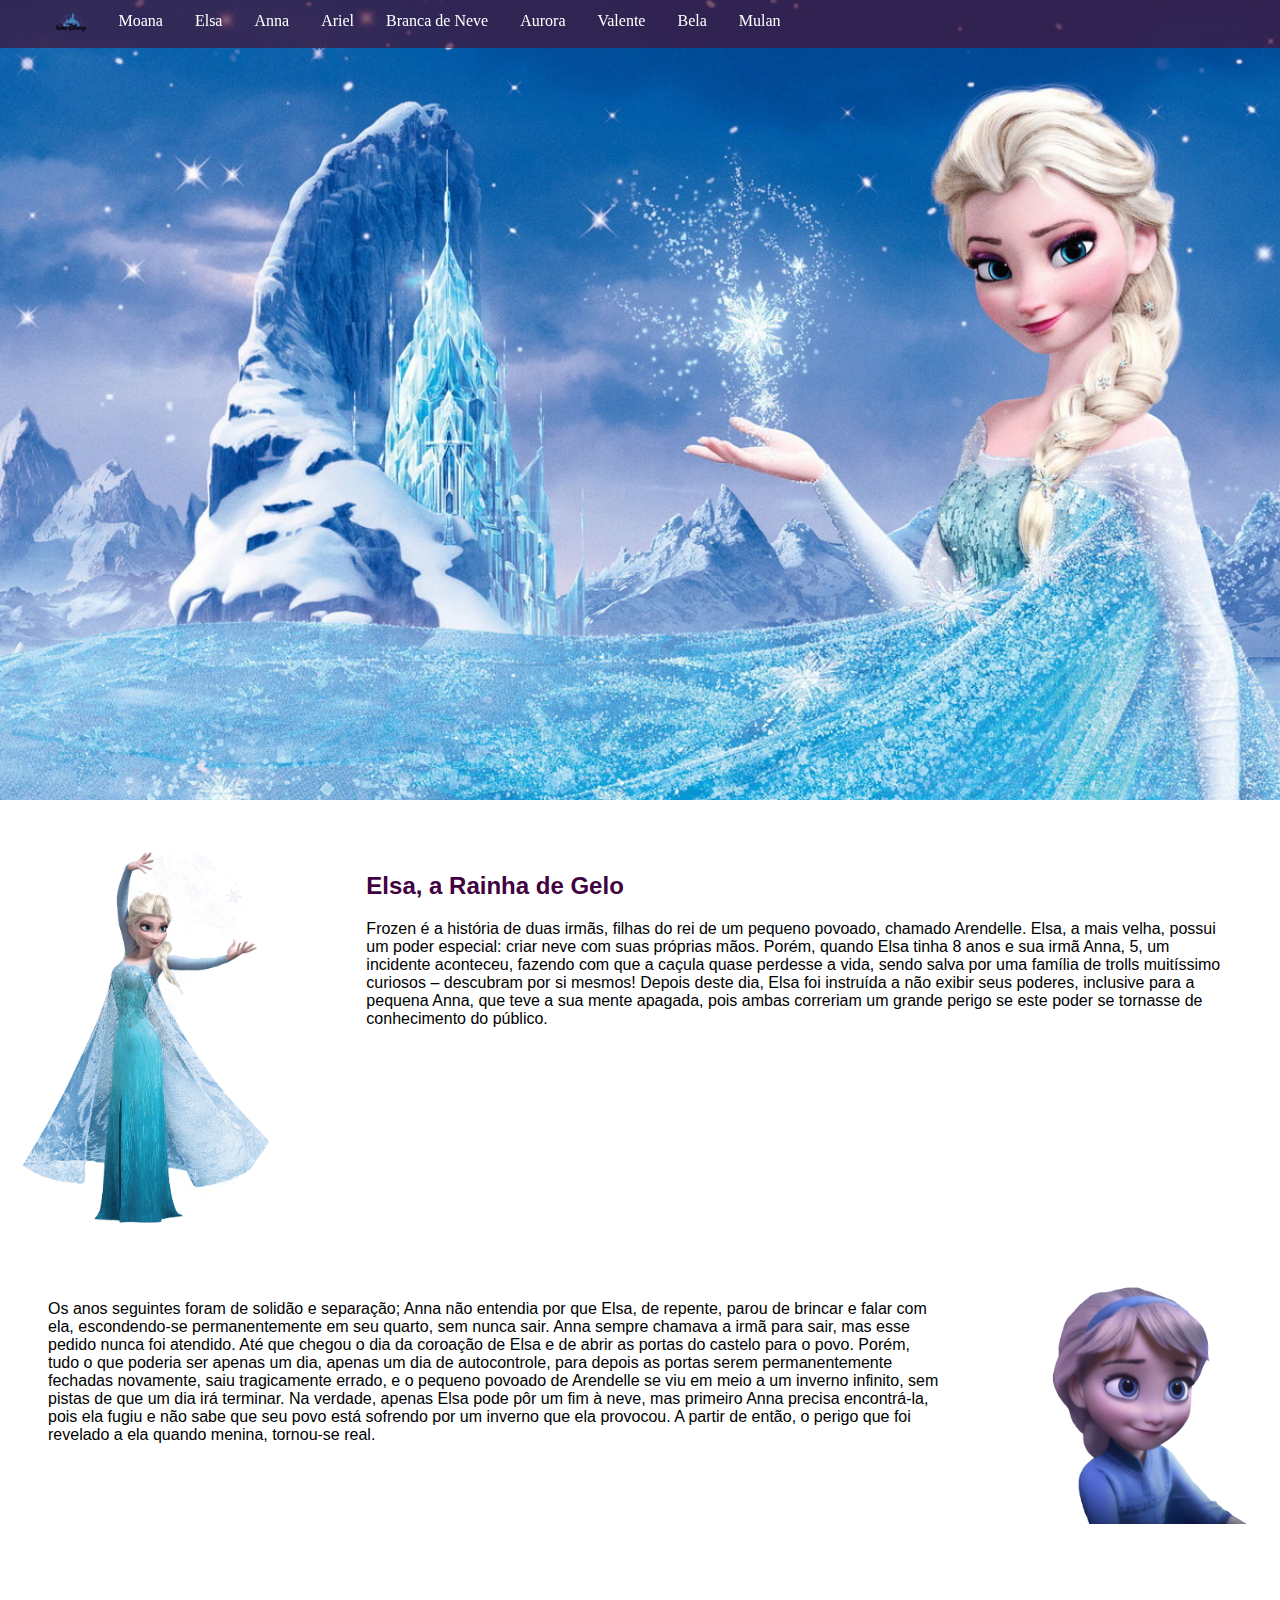
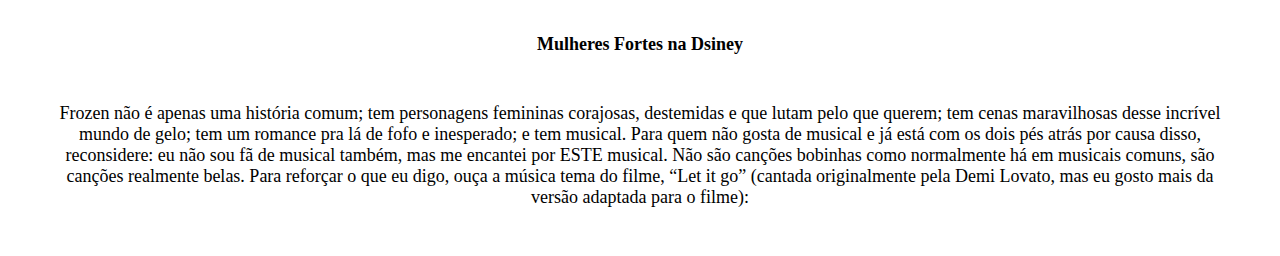
<file: elsa.html>
<!DOCTYPE html>
<html lang="en">
  <head>
    <meta charset="UTF-8" />
    <meta http-equiv="X-UA-Compatible" content="IE=edge" />
    <meta name="viewport" content="width=device-width, initial-scale=1.0" />
    <title>Elsa</title>
    <link rel="stylesheet" href="style.css" />
  </head>
  <body>
    <div>
      <nav>
        <ul>
          <a href="index.html">
            <li>
              <img
                class="logo_geral"
                src="./images/logodisney.png"
                alt="Logotipo da Disney"
              />
            </li>
          </a>
          <a href="moana.html"> <li>Moana</li> </a
            ><a href="elsa.html"> <li>Elsa</li> </a
            ><a href="anna.html"> <li>Anna</li> </a
            ><a href="ariel.html"> <li>Ariel</li> </a
            ><a href="branca.html"> <li>Branca de Neve</li> </a
            ><a href="aurora.html"> <li>Aurora</li> </a>
            <a href="valente.html"> <li>Valente</li> </a
            ><a href="bela.html"> <li>Bela</li> </a
            ><a href="mulan.html"> <li>Mulan</li> </a>
        </ul>
      </nav>
    </div>
    <div id="banner_elsa">
      <img
        id="img_banner_moana"
        src="./images/elsa/banner.jpeg"
        alt="Banner da Elsa"
      />
    </div>
    <div id="historia_elsa">
        <div id="parte1">
            <img id="img_moana" src="./images/elsa/elsa.png" alt="Elsa" />
            <article class="princess_article">
              <h2>Elsa, a Rainha de Gelo</h2>
              <p>
                Frozen é a história de duas irmãs, filhas do rei de um pequeno povoado, chamado Arendelle. Elsa, a mais velha, possui um poder especial: criar neve com suas próprias mãos. Porém, quando Elsa tinha 8 anos e sua irmã Anna, 5, um incidente aconteceu, fazendo com que a caçula quase perdesse a vida, sendo salva por uma família de trolls muitíssimo curiosos – descubram por si mesmos! Depois deste dia, Elsa foi instruída a não exibir seus poderes, inclusive para a pequena Anna, que teve a sua mente apagada, pois ambas correriam um grande perigo se este poder se tornasse de conhecimento do público.
                
              </p>
            </article>
          </div>
          <div id="parte2">
            <article class="princess_article">
              <p>
                Os anos seguintes foram de solidão e separação; Anna não entendia por que Elsa, de repente, parou de brincar e falar com ela, escondendo-se permanentemente em seu quarto, sem nunca sair. Anna sempre chamava a irmã para sair, mas esse pedido nunca foi atendido. Até que chegou o dia da coroação de Elsa e de abrir as portas do castelo para o povo. Porém, tudo o que poderia ser apenas um dia, apenas um dia de autocontrole, para depois as portas serem permanentemente fechadas novamente, saiu tragicamente errado, e o pequeno povoado de Arendelle se viu em meio a um inverno infinito, sem pistas de que um dia irá terminar. Na verdade, apenas Elsa pode pôr um fim à neve, mas primeiro Anna precisa encontrá-la, pois ela fugiu e não sabe que seu povo está sofrendo por um inverno que ela provocou. A partir de então, o perigo que foi revelado a ela quando menina, tornou-se real.
              </p>
            </article>
            <img id="little_elsa" src="./images/elsa/little_elsa.png" alt="Elsa Baby" />
          </div>
          <h2 class="mulheres_fortes">Mulheres Fortes na Dsiney</h2>
          <p class="mulheres_fortes">
            Frozen não é apenas uma história comum; tem personagens femininas corajosas, destemidas e que lutam pelo que querem; tem cenas maravilhosas desse incrível mundo de gelo; tem um romance pra lá de fofo e inesperado; e tem musical. Para quem não gosta de musical e já está com os dois pés atrás por causa disso, reconsidere: eu não sou fã de musical também, mas me encantei por ESTE musical. Não são canções bobinhas como normalmente há em musicais comuns, são canções realmente belas. Para reforçar o que eu digo, ouça a música tema do filme, “Let it go” (cantada originalmente pela Demi Lovato, mas eu gosto mais da versão adaptada para o filme):
          </p>
        </div>
    </div>
  </body>
</html>
</file>
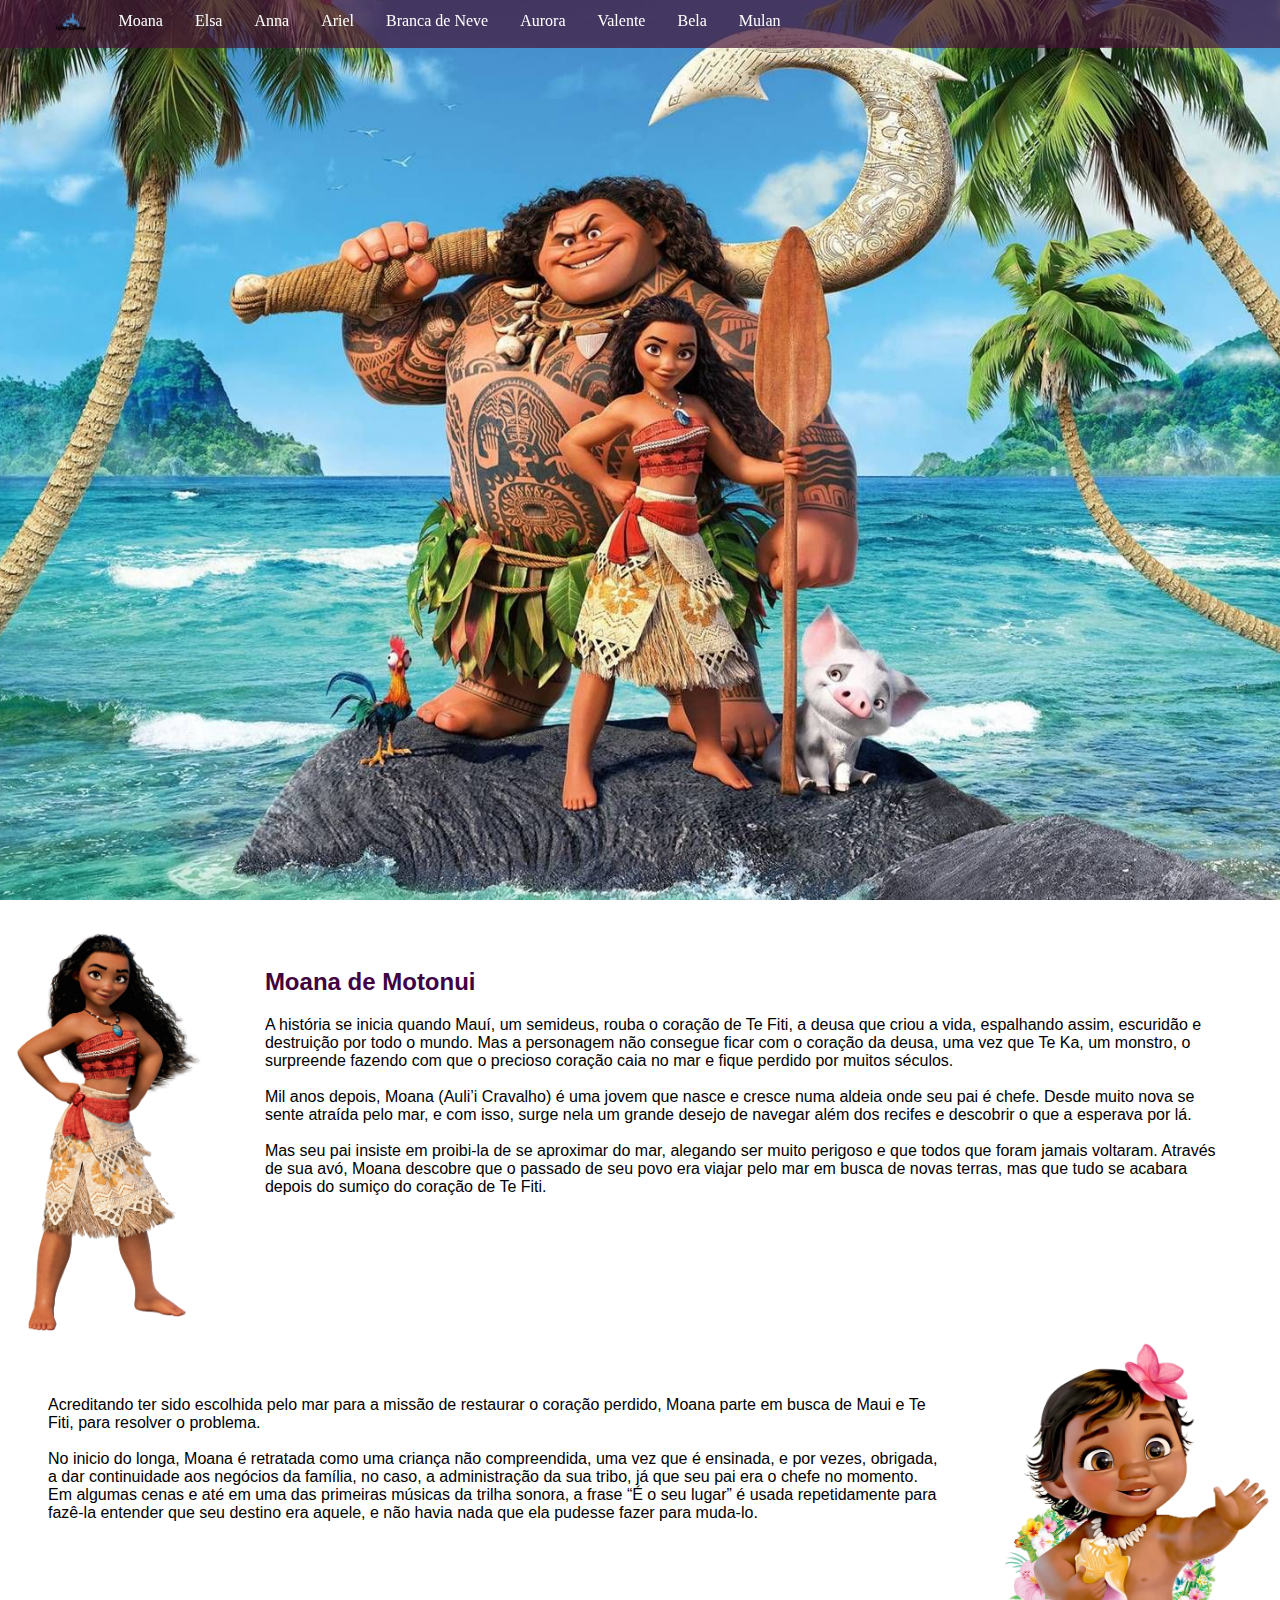
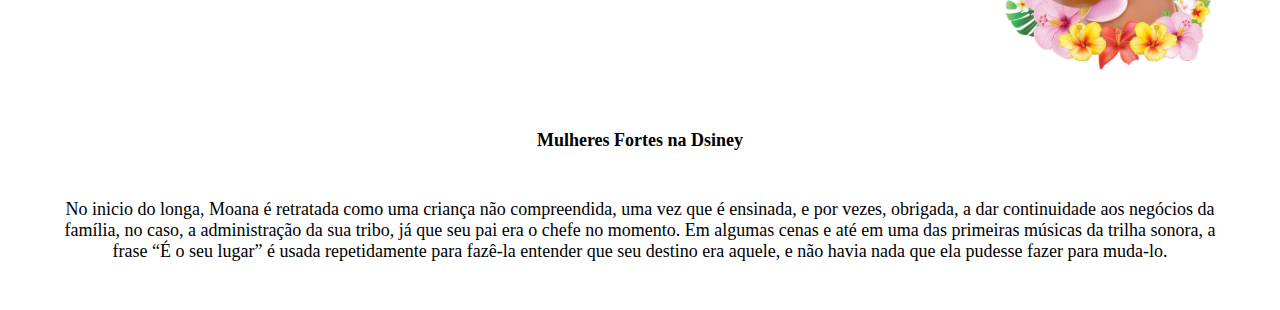
<file: moana.html>
<!DOCTYPE html>
<html lang="en">
  <head>
    <meta charset="UTF-8" />
    <meta http-equiv="X-UA-Compatible" content="IE=edge" />
    <meta name="viewport" content="width=device-width, initial-scale=1.0" />
    <link rel="stylesheet" href="style.css" />
    <title>Moana</title>
  </head>
  <body>
    <div>
      <nav>
        <ul>
          <a href="index.html">
            <li>
              <img
                class="logo_geral"
                src="./images/logodisney.png"
                alt="Logotipo da Disney"
              />
            </li>
          </a>
          <a href="moana.html"> <li>Moana</li> </a
          ><a href="elsa.html"> <li>Elsa</li> </a
          ><a href="anna.html"> <li>Anna</li> </a
          ><a href="ariel.html"> <li>Ariel</li> </a
          ><a href="branca.html"> <li>Branca de Neve</li> </a
          ><a href="aurora.html"> <li>Aurora</li> </a>
          <a href="valente.html"> <li>Valente</li> </a
          ><a href="bela.html"> <li>Bela</li> </a
          ><a href="mulan.html"> <li>Mulan</li> </a>
        </ul>
      </nav>
    </div>
    <div id="banner_moana"></div>
    <div id="historia_moana">
      <div id="parte1">
        <img id="img_moana" src="./images/moana/moana.png" alt="Moana" />
        <article class="princess_article">
          <h2>Moana de Motonui</h2>
          <p>
            A história se inicia quando Mauí, um semideus, rouba o coração de Te
            Fiti, a deusa que criou a vida, espalhando assim, escuridão e
            destruição por todo o mundo. Mas a personagem não consegue ficar com
            o coração da deusa, uma vez que Te Ka, um monstro, o surpreende
            fazendo com que o precioso coração caia no mar e fique perdido por
            muitos séculos.
            <br />
            <br />
            Mil anos depois, Moana (Auli’i Cravalho) é uma jovem que nasce e
            cresce numa aldeia onde seu pai é chefe. Desde muito nova se sente
            atraída pelo mar, e com isso, surge nela um grande desejo de navegar
            além dos recifes e descobrir o que a esperava por lá.
            <br />
            <br />
            Mas seu pai insiste em proibi-la de se aproximar do mar, alegando
            ser muito perigoso e que todos que foram jamais voltaram. Através de
            sua avó, Moana descobre que o passado de seu povo era viajar pelo
            mar em busca de novas terras, mas que tudo se acabara depois do
            sumiço do coração de Te Fiti.
          </p>
        </article>
      </div>
      <div id="parte2">
        <article class="princess_article">
          <p>
            Acreditando ter sido escolhida pelo mar para a missão de restaurar o
            coração perdido, Moana parte em busca de Maui e Te Fiti, para
            resolver o problema.
            <br />
            <br />
            No inicio do longa, Moana é retratada como uma criança não
            compreendida, uma vez que é ensinada, e por vezes, obrigada, a dar
            continuidade aos negócios da família, no caso, a administração da
            sua tribo, já que seu pai era o chefe no momento. Em algumas cenas e
            até em uma das primeiras músicas da trilha sonora, a frase “É o seu
            lugar” é usada repetidamente para fazê-la entender que seu destino
            era aquele, e não havia nada que ela pudesse fazer para muda-lo.
          </p>
        </article>
        <img src="./images/moana/moanababy.png" alt="Moana Baby" />
      </div>
      <h2 class="mulheres_fortes">Mulheres Fortes na Dsiney</h2>
      <p class="mulheres_fortes">
        No inicio do longa, Moana é retratada como uma criança não compreendida,
        uma vez que é ensinada, e por vezes, obrigada, a dar continuidade aos
        negócios da família, no caso, a administração da sua tribo, já que seu
        pai era o chefe no momento. Em algumas cenas e até em uma das primeiras
        músicas da trilha sonora, a frase “É o seu lugar” é usada repetidamente
        para fazê-la entender que seu destino era aquele, e não havia nada que
        ela pudesse fazer para muda-lo.
      </p>
    </div>
  </body>
</html>
</file>
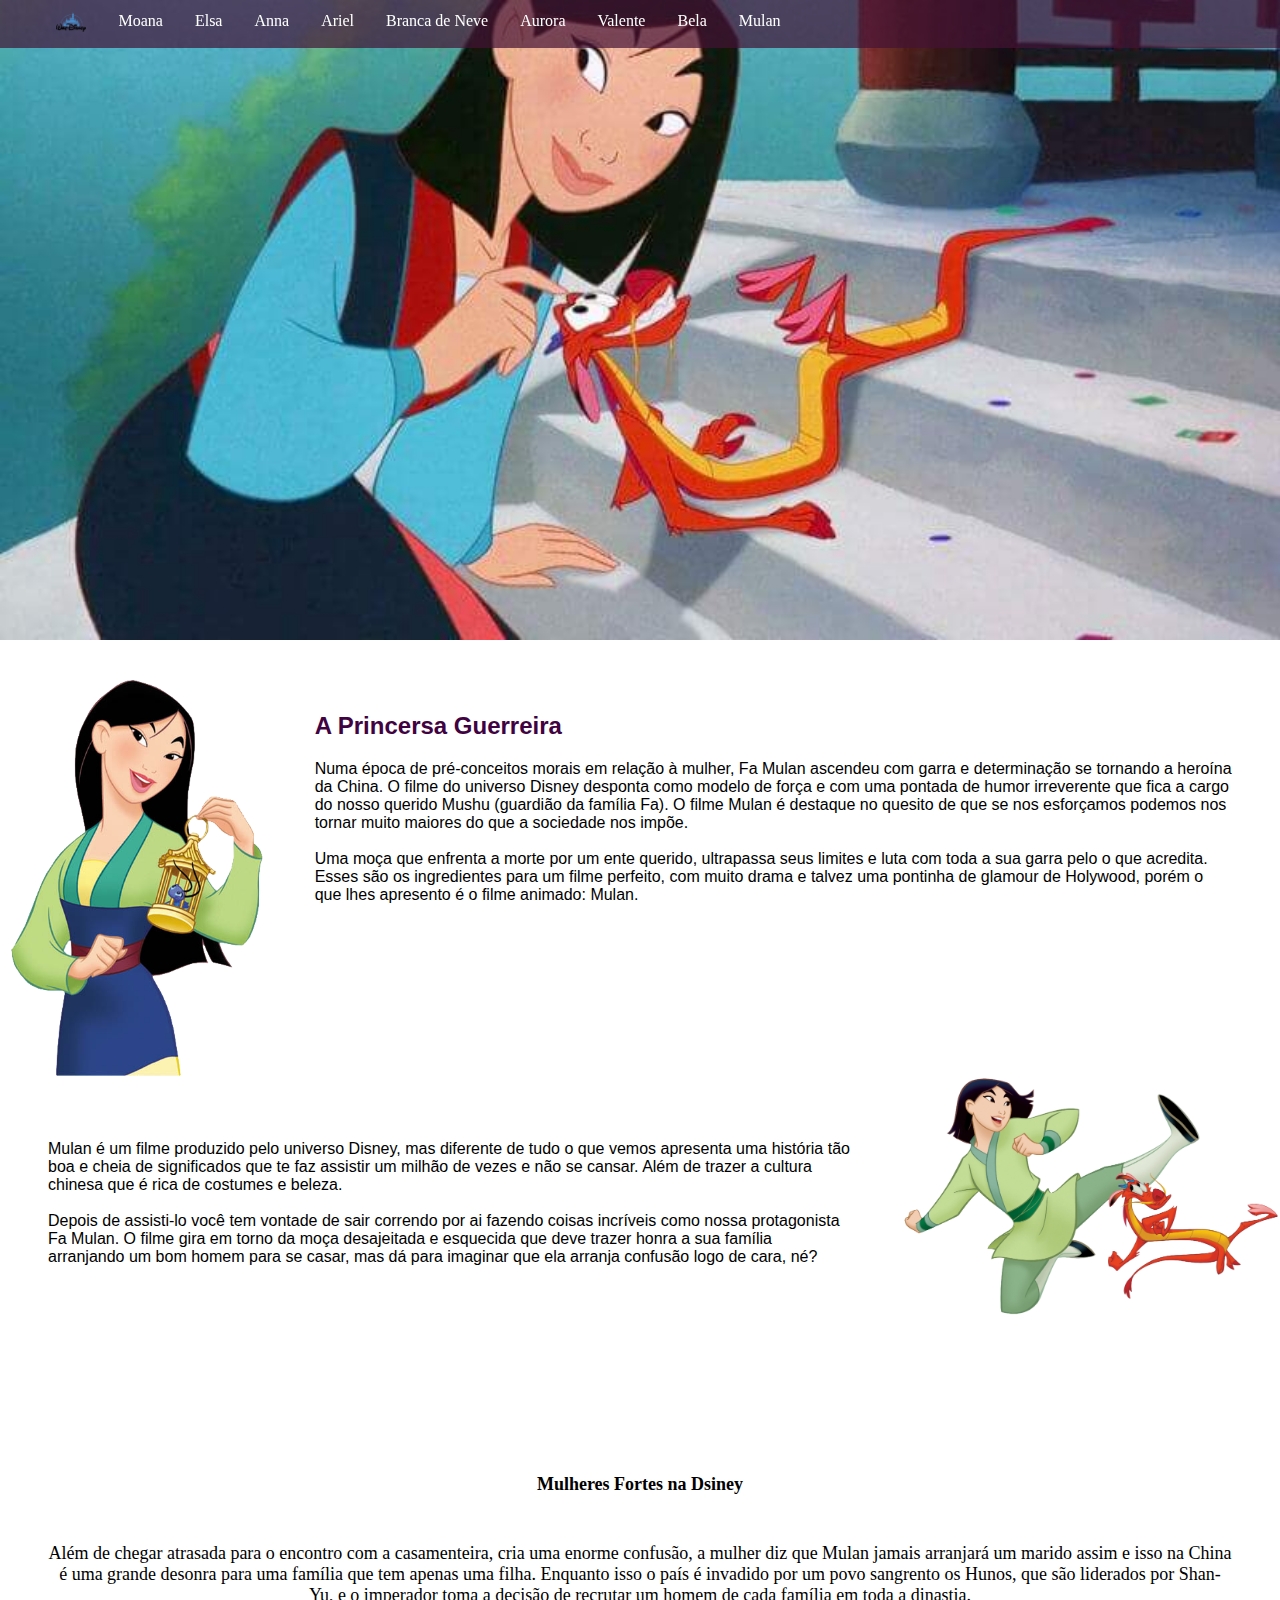
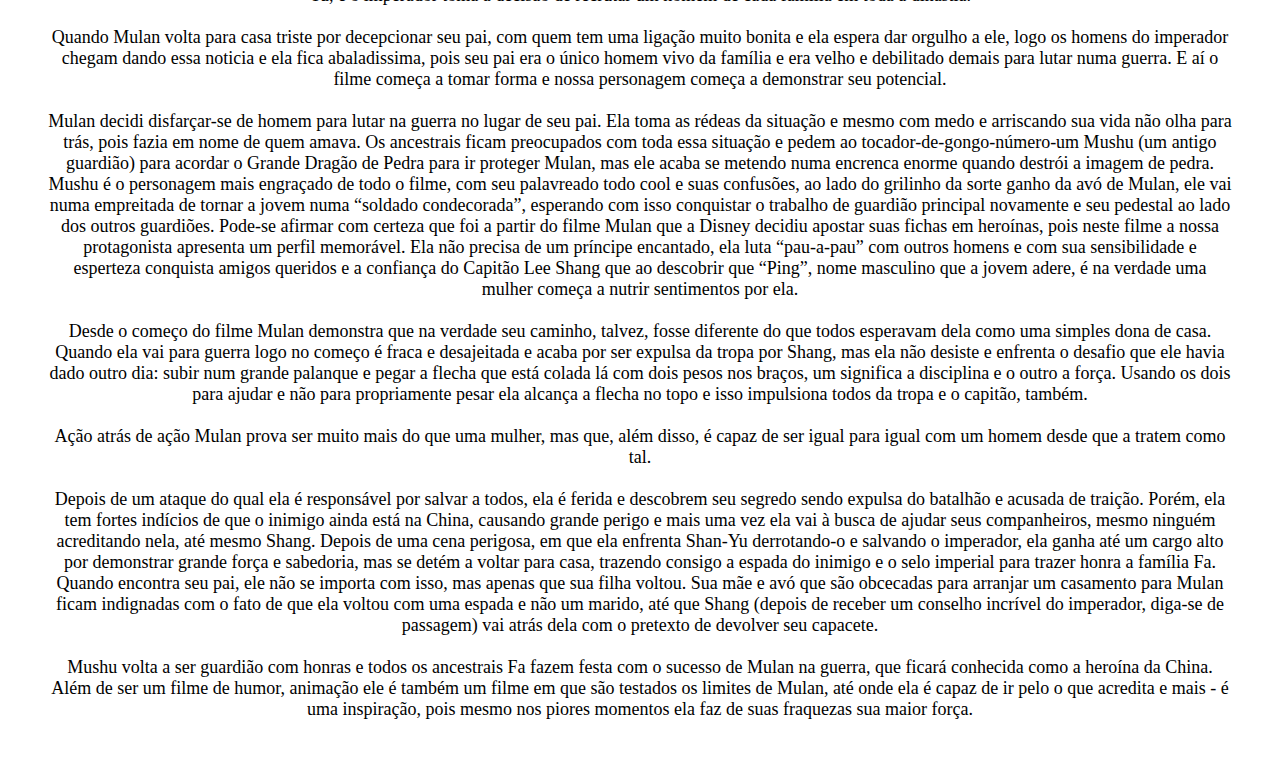
<file: mulan.html>
<!DOCTYPE html>
<html lang="en">
  <head>
    <meta charset="UTF-8" />
    <meta http-equiv="X-UA-Compatible" content="IE=edge" />
    <meta name="viewport" content="width=device-width, initial-scale=1.0" />
    <title>Mulan</title>
    <link rel="stylesheet" href="style.css" />
  </head>
  <body>
    <div>
      <nav>
        <ul>
          <a href="index.html">
            <li>
              <img
                class="logo_geral"
                src="./images/logodisney.png"
                alt="Logotipo da Disney"
              />
            </li>
          </a>
          <a href="moana.html"> <li>Moana</li> </a
            ><a href="elsa.html"> <li>Elsa</li> </a
            ><a href="anna.html"> <li>Anna</li> </a
            ><a href="ariel.html"> <li>Ariel</li> </a
            ><a href="branca.html"> <li>Branca de Neve</li> </a
            ><a href="aurora.html"> <li>Aurora</li> </a>
            <a href="valente.html"> <li>Valente</li> </a
            ><a href="bela.html"> <li>Bela</li> </a
            ><a href="mulan.html"> <li>Mulan</li> </a>
        </ul>
      </nav>
    </div>
    <div id="banner_mulan">
      <img
        id="img_banner_moana"
        src="./images/mulan/banner.jpeg"
        alt="Banner Mulan"
      />
    </div>
    <div id="historia_mulan">
        <div id="parte1">
            <img id="img_moana" src="./images/mulan/mulan.png" alt="Bela" />
            <article class="princess_article">
              <h2>A Princersa Guerreira</h2>
              <p>Numa época de pré-conceitos morais em relação à mulher, Fa Mulan ascendeu com garra e determinação se tornando a heroína da China. O filme do universo Disney desponta como modelo de força e com uma pontada de humor irreverente que fica a cargo do nosso querido Mushu (guardião da família Fa). O filme Mulan é destaque no quesito de que se nos esforçamos podemos nos tornar muito maiores do que a sociedade nos impõe.
<br><br>
Uma moça que enfrenta a morte por um ente querido, ultrapassa seus limites e luta com toda a sua garra pelo o que acredita. Esses são os ingredientes para um filme perfeito, com muito drama e talvez uma pontinha de glamour de Holywood, porém o que lhes apresento é o filme animado: Mulan.
                
              </p>
            </article>
          </div>
          <div id="parte2">
            <article class="princess_article">
              <p>Mulan é um filme produzido pelo universo Disney, mas diferente de tudo o que vemos apresenta uma história tão boa e cheia de significados que te faz assistir um milhão de vezes e não se cansar. Além de trazer a cultura chinesa que é rica de costumes e beleza.
<br><br>
                Depois de assisti-lo você tem vontade de sair correndo por ai fazendo coisas incríveis como nossa protagonista Fa Mulan. O filme gira em torno da moça desajeitada e esquecida que deve trazer honra a sua família arranjando um bom homem para se casar, mas dá para imaginar que ela arranja confusão logo de cara, né?
              </p>
            </article>
            <img id="little_bela" src="./images/mulan/little_mulan.png" alt="Mulan" />
          </div>
          <h2 class="mulheres_fortes">Mulheres Fortes na Dsiney</h2>
          <p class="mulheres_fortes">
            Além de chegar atrasada para o encontro com a casamenteira, cria uma enorme confusão, a mulher diz que Mulan jamais arranjará um marido assim e isso na China é uma grande desonra para uma família que tem apenas uma filha. Enquanto isso o país é invadido por um povo sangrento os Hunos, que são liderados por Shan-Yu, e o imperador toma a decisão de recrutar um homem de cada família em toda a dinastia.
            <br><br>
            Quando Mulan volta para casa triste por decepcionar seu pai, com quem tem uma ligação muito bonita e ela espera dar orgulho a ele, logo os homens do imperador chegam dando essa noticia e ela fica abaladissima, pois seu pai era o único homem vivo da família e era velho e debilitado demais para lutar numa guerra. E aí o filme começa a tomar forma e nossa personagem começa a demonstrar seu potencial.
            <br><br>
Mulan decidi disfarçar-se de homem para lutar na guerra no lugar de seu pai. Ela toma as rédeas da situação e mesmo com medo e arriscando sua vida não olha para trás, pois fazia em nome de quem amava. Os ancestrais ficam preocupados com toda essa situação e pedem ao tocador-de-gongo-número-um Mushu (um antigo guardião) para acordar o Grande Dragão de Pedra para ir proteger Mulan, mas ele acaba se metendo numa encrenca enorme quando destrói a imagem de pedra. Mushu é o personagem mais engraçado de todo o filme, com seu palavreado todo cool e suas confusões, ao lado do grilinho da sorte ganho da avó de Mulan, ele vai numa empreitada de tornar a jovem numa “soldado condecorada”, esperando com isso conquistar o trabalho de guardião principal novamente e seu pedestal ao lado dos outros guardiões. Pode-se afirmar com certeza que foi a partir do filme Mulan que a Disney decidiu apostar suas fichas em heroínas, pois neste filme a nossa protagonista apresenta um perfil memorável. Ela não precisa de um príncipe encantado, ela luta “pau-a-pau” com outros homens e com sua sensibilidade e esperteza conquista amigos queridos e a confiança do Capitão Lee Shang que ao descobrir que “Ping”, nome masculino que a jovem adere, é na verdade uma mulher começa a nutrir sentimentos por ela.<br><br>

Desde o começo do filme Mulan demonstra que na verdade seu caminho, talvez, fosse diferente do que todos esperavam dela como uma simples dona de casa. Quando ela vai para guerra logo no começo é fraca e desajeitada e acaba por ser expulsa da tropa por Shang, mas ela não desiste e enfrenta o desafio que ele havia dado outro dia: subir num grande palanque e pegar a flecha que está colada lá com dois pesos nos braços, um significa a disciplina e o outro a força. Usando os dois para ajudar e não para propriamente pesar ela alcança a flecha no topo e isso impulsiona todos da tropa e o capitão, também.
<br><br>
Ação atrás de ação Mulan prova ser muito mais do que uma mulher, mas que, além disso, é capaz de ser igual para igual com um homem desde que a tratem como tal.
<br><br>
Depois de um ataque do qual ela é responsável por salvar a todos, ela é ferida e descobrem seu segredo sendo expulsa do batalhão e acusada de traição. Porém, ela tem fortes indícios de que o inimigo ainda está na China, causando grande perigo e mais uma vez ela vai à busca de ajudar seus companheiros, mesmo ninguém acreditando nela, até mesmo Shang. Depois de uma cena perigosa, em que ela enfrenta Shan-Yu derrotando-o e salvando o imperador, ela ganha até um cargo alto por demonstrar grande força e sabedoria, mas se detém a voltar para casa, trazendo consigo a espada do inimigo e o selo imperial para trazer honra a família Fa. Quando encontra seu pai, ele não se importa com isso, mas apenas que sua filha voltou. Sua mãe e avó que são obcecadas para arranjar um casamento para Mulan ficam indignadas com o fato de que ela voltou com uma espada e não um marido, até que Shang (depois de receber um conselho incrível do imperador, diga-se de passagem) vai atrás dela com o pretexto de devolver seu capacete.
<br><br>
Mushu volta a ser guardião com honras e todos os ancestrais Fa fazem festa com o sucesso de Mulan na guerra, que ficará conhecida como a heroína da China. Além de ser um filme de humor, animação ele é também um filme em que são testados os limites de Mulan, até onde ela é capaz de ir pelo o que acredita e mais - é uma inspiração, pois mesmo nos piores momentos ela faz de suas fraquezas sua maior força.
          </p>
        </div>
    </div>
  </body>
</html>
</file>
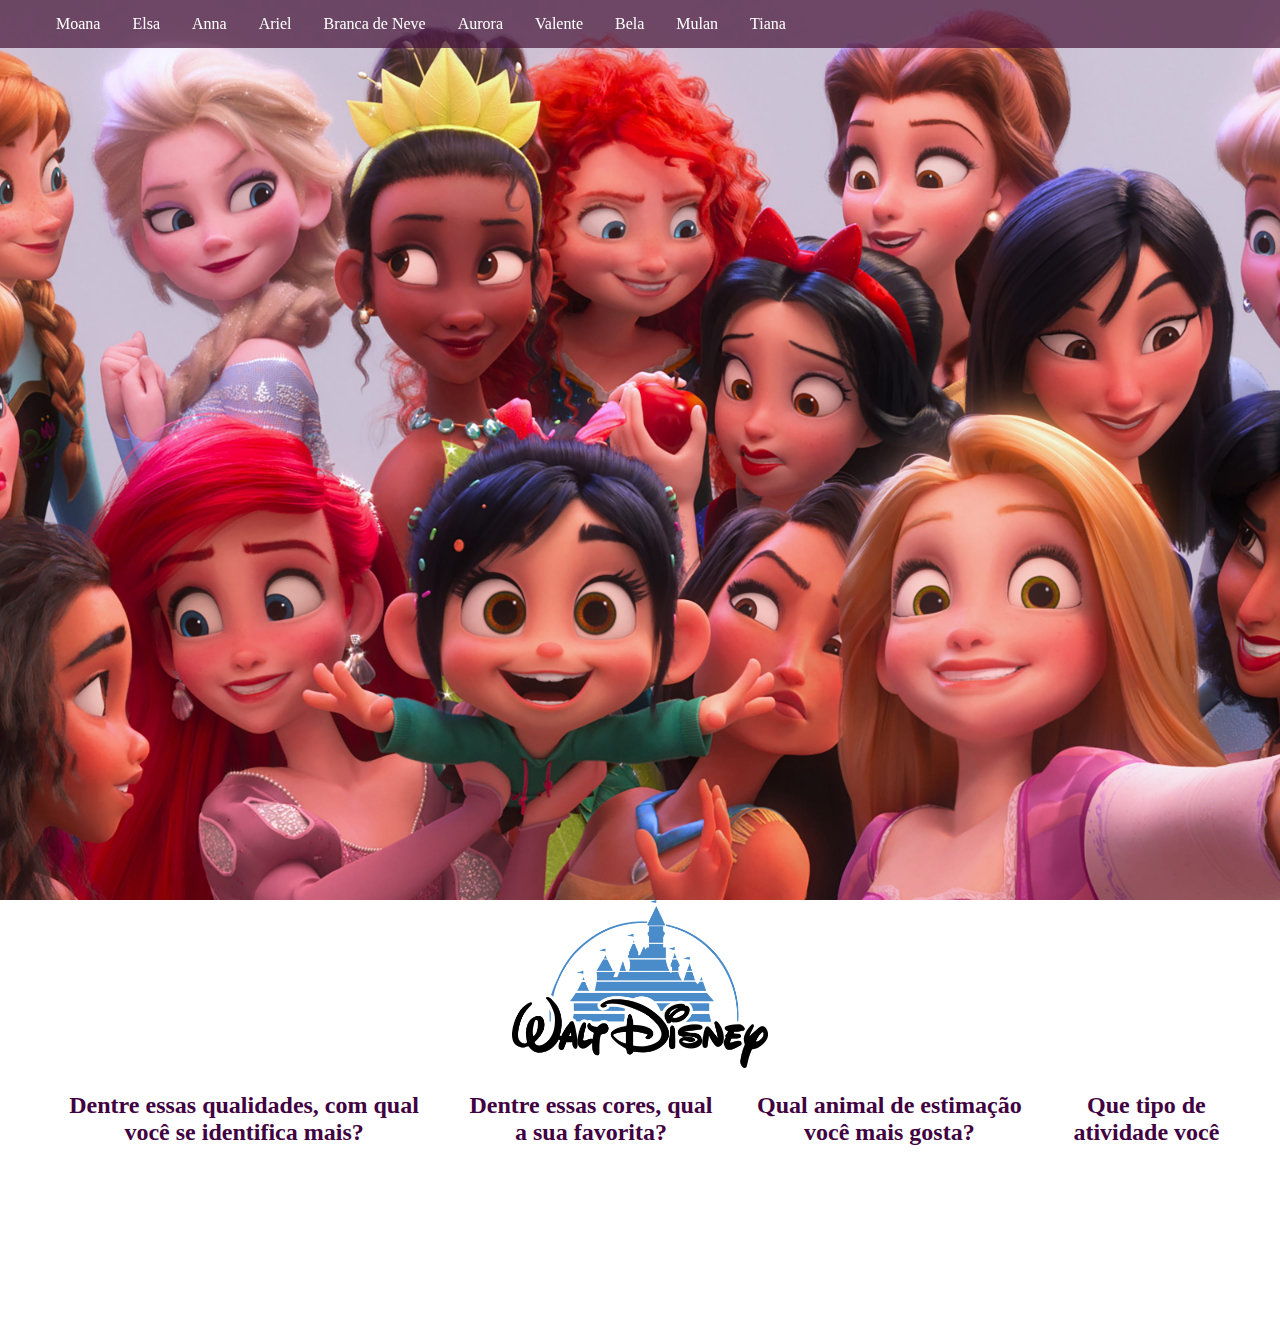
<file: quiz_princesas.html>
<!DOCTYPE html>
<html lang="en">
  <head>
    <meta charset="UTF-8" />
    <meta http-equiv="X-UA-Compatible" content="IE=edge" />
    <meta name="viewport" content="width=device-width, initial-scale=1.0" />
    <title>Aula 05</title>
    <link rel="stylesheet" href="style.css" />
  </head>
  <body>
    <div>
      <nav>
        <ul>
          <a href="moana.html"> <li>Moana</li> </a
          ><a href="elsa.html"> <li>Elsa</li> </a
          ><a href="anna.html"> <li>Anna</li> </a
          ><a href="ariel.html"> <li>Ariel</li> </a
          ><a href="branca.html"> <li>Branca de Neve</li> </a
          ><a href="aurora.html"> <li>Aurora</li> </a>
          <a href="valente.html"> <li>Valente</li> </a
          ><a href="bela.html"> <li>Bela</li> </a
          ><a href="mulan.html"> <li>Mulan</li> </a
          ><a href="tiana.html">
            <li>Tiana</li>
          </a>
        </ul>
      </nav>
    </div>
    <div id="banner1"></div>
    <div id="logo_disney">
      <img
        id="img_logo_disney"
        src="./images/logodisney.png"
        alt="Logotipo da Disney"
      />
    </div>
    <div>
      <ul>
        <li>
          <h2>Dentre essas qualidades, com qual você se identifica mais?</h2>
          <p>Corajosa</p>
          <p>Determinada</p>
          <p>Destemida</p>
          <p>Esforçada</p>
          <p>Inteligente</p>
        </li>
        <li>
          <h2>Dentre essas cores, qual a sua favorita?</h2>
          <p>Azul</p>
          <p>Amarelo</p>
          <p>Rosa</p>
          <p>Laranja</p>
          <p>Lilás</p>
        </li>
        <li>
          <h2>Qual animal de estimação você mais gosta?</h2>
          <p>Porquinho</p>
          <p>Grilo</p>
          <p>Leão</p>
          <p>Passarinho</p>
          <p>Camaleão</p>
        </li>
        <li>
          <h2>Que tipo de atividade você</h2>
          <p></p>
          <p></p>
          <p></p>
          <p></p>
          <p></p>
        </li>
        <li>
          <h2></h2>
          <p></p>
          <p></p>
          <p></p>
          <p></p>
          <p></p>
        </li>
      </ul>
    </div>
  </body>
</html>
</file>
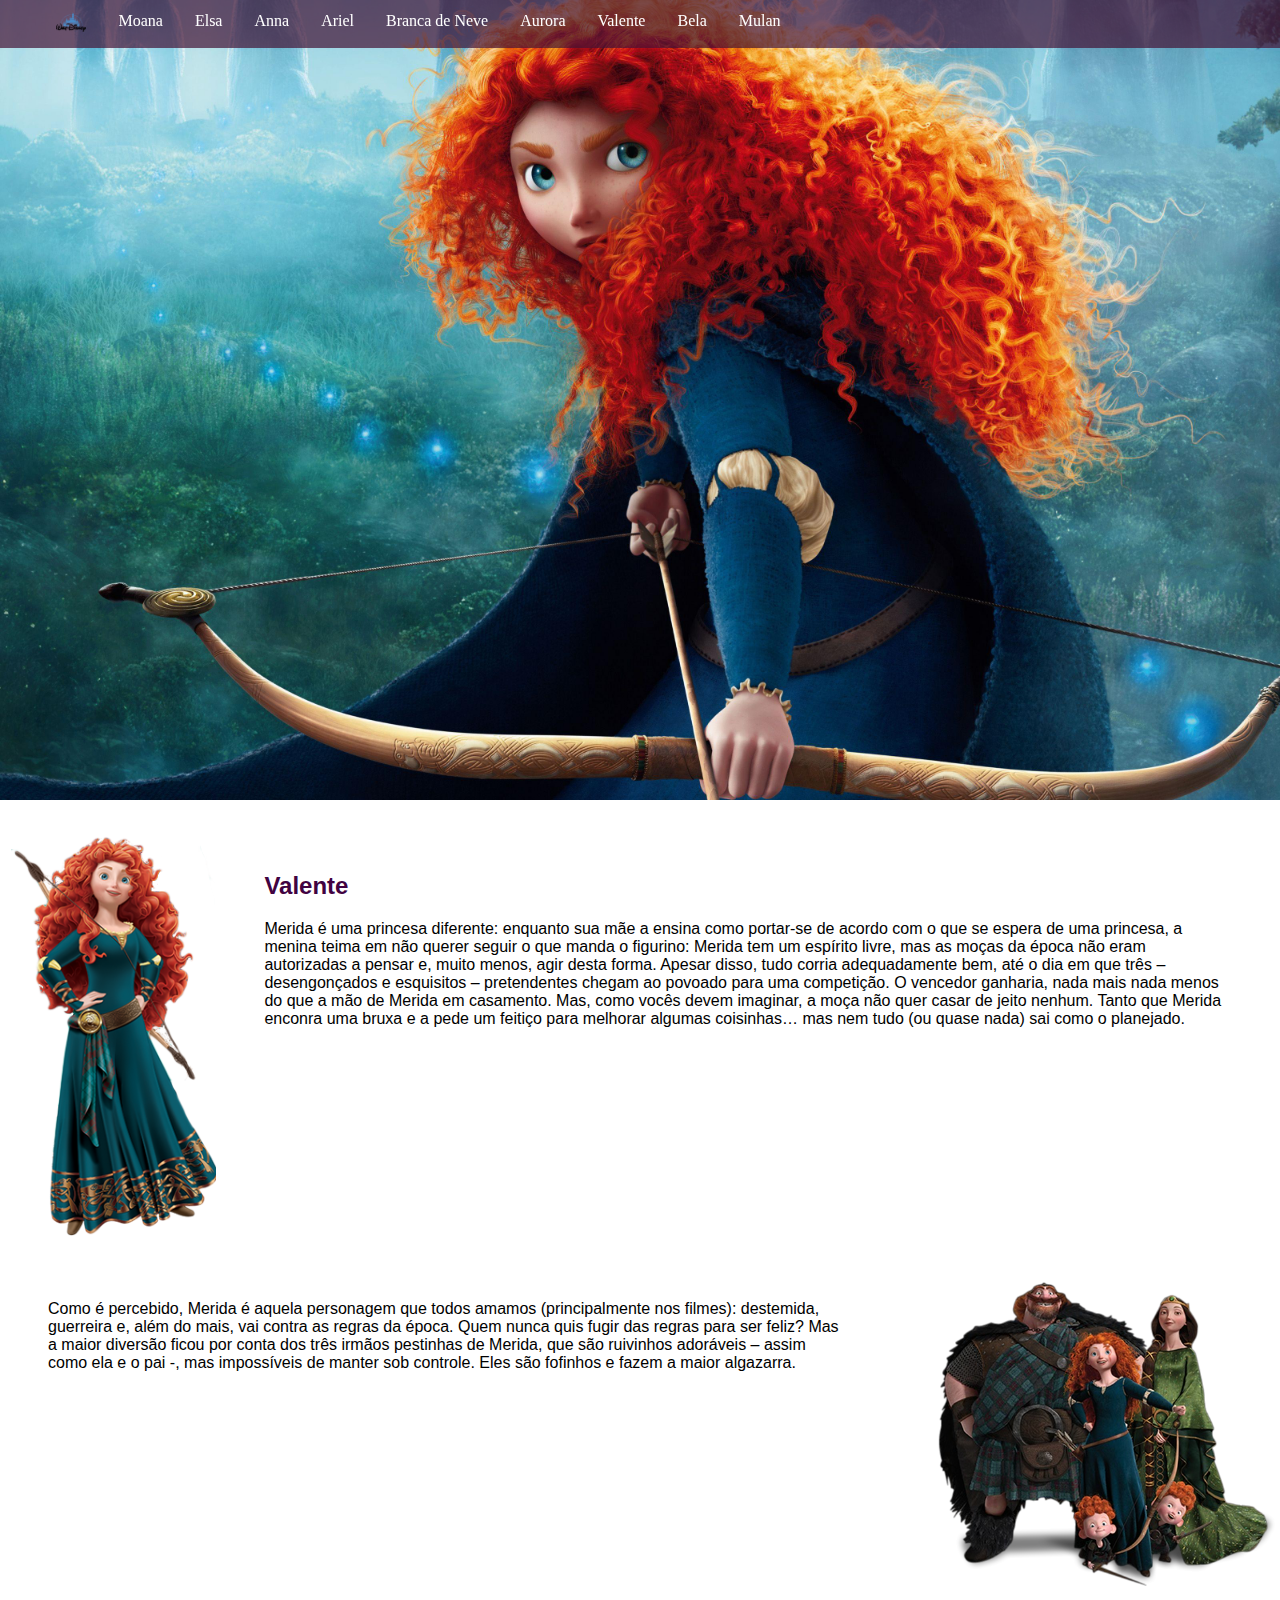
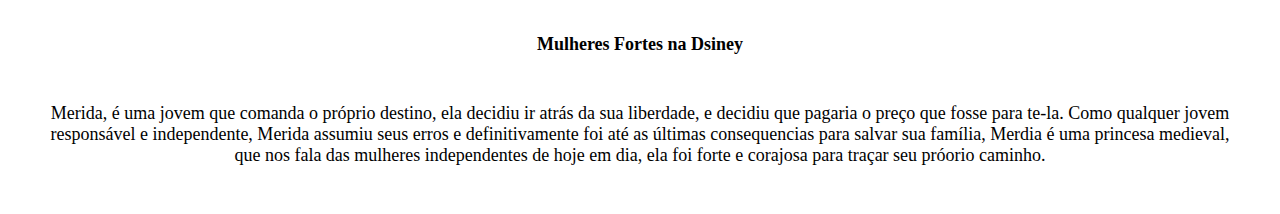
<file: valente.html>
<!DOCTYPE html>
<html lang="en">
  <head>
    <meta charset="UTF-8" />
    <meta http-equiv="X-UA-Compatible" content="IE=edge" />
    <meta name="viewport" content="width=device-width, initial-scale=1.0" />
    <title>Valente</title>
    <link rel="stylesheet" href="style.css" />
  </head>
  <body>
    <div>
      <nav>
        <ul>
          <a href="index.html">
            <li>
              <img
                class="logo_geral"
                src="./images/logodisney.png"
                alt="Logotipo da Disney"
              />
            </li>
          </a>
          <a href="moana.html"> <li>Moana</li> </a
            ><a href="elsa.html"> <li>Elsa</li> </a
            ><a href="anna.html"> <li>Anna</li> </a
            ><a href="ariel.html"> <li>Ariel</li> </a
            ><a href="branca.html"> <li>Branca de Neve</li> </a
            ><a href="aurora.html"> <li>Aurora</li> </a>
            <a href="valente.html"> <li>Valente</li> </a
            ><a href="bela.html"> <li>Bela</li> </a
            ><a href="mulan.html"> <li>Mulan</li> </a>
        </ul>
      </nav>
    </div>
    <div id="banner_valente">
      <img
        id="img_banner_moana"
        src="./images/valente/banner.jpeg"
        alt="Banner da Merida"
      />
    </div>
    <div id="historia_merida">
        <div id="parte1">
            <img id="img_moana" src="./images/valente/valente.png" alt="Princesa Merida" />
            <article class="princess_article">
              <h2>Valente</h2>
              <p>Merida é uma princesa diferente: enquanto sua mãe a ensina como portar-se de acordo com o que se espera de uma princesa, a menina teima em não querer seguir o que manda o figurino: Merida tem um espírito livre, mas as moças da época não eram autorizadas a pensar e, muito menos, agir desta forma. Apesar disso, tudo corria adequadamente bem, até o dia em que três – desengonçados e esquisitos – pretendentes chegam ao povoado para uma competição. O vencedor ganharia, nada mais nada menos do que a mão de Merida em casamento. Mas, como vocês devem imaginar, a moça não quer casar de jeito nenhum. Tanto que Merida enconra uma bruxa e a pede um feitiço para melhorar algumas coisinhas… mas nem tudo (ou quase nada) sai como o planejado.
              </p>
            </article>
          </div>
          <div id="parte2">
            <article class="princess_article">
              <p> Como é percebido, Merida é aquela personagem que todos amamos (principalmente nos filmes): destemida, guerreira e, além do mais, vai contra as regras da época. Quem nunca quis fugir das regras para ser feliz? Mas a maior diversão ficou por conta dos três irmãos pestinhas de Merida, que são ruivinhos adoráveis – assim como ela e o pai -, mas impossíveis de manter sob controle. Eles são fofinhos e fazem a maior algazarra.
                  <br><br>
              </p>
            </article>
            <img id="little_aurora" src="./images/valente/little_valente.png" alt="Familia Merida" />
          </div>
          <h2 class="mulheres_fortes">Mulheres Fortes na Dsiney</h2>
          <p class="mulheres_fortes">
              Merida, é uma jovem que comanda o próprio destino, ela decidiu ir atrás da sua liberdade, e decidiu que pagaria o preço que fosse para te-la. Como qualquer jovem responsável e independente, Merida assumiu seus erros e definitivamente foi até as últimas consequencias para salvar sua família, Merdia é uma princesa medieval, que nos fala das mulheres independentes de hoje em dia, ela foi forte e corajosa para traçar seu próorio caminho.
          </p>
        </div>
    </div>
  </body>
</html>
</file>
<file: style.css>
body {
  margin: 0;
  color: white;
}

nav {
  display: flex;
  background-color: rgba(68, 19, 53, 0.7);
  height: 3rem;
  margin: 0;
  align-items: center;
  position: fixed;
  width: 100%;
}
ul {
  margin: 0;
  list-style: none;
  display: flex;
  text-align: center;
}
li {
  padding-left: 1rem;
  padding-right: 1rem;
  margin: 0;
  color: white;
}
li:hover {
  color: rgb(65, 2, 65);
}
#img_princesas_01 {
  width: 100%;
}
a {
  text-decoration: none;
}
#logo_disney {
  text-align: center;
}
#img_logo_disney {
  width: 20%;
}
h2 {
  color: rgb(65, 2, 65);
}
#quiz {
  display: grid;
  grid: auto / 50% 50%;
  margin: 2rem;
  text-align: center;
}
#img_princesas {
  width: 100%;
}
#amigos_princesas {
  width: 60%;
  margin-left: 1rem;
}
#seu_melhor_amigo {
  margin-left: 1rem;
}
#quiz_qual_princesa:hover {
  border-color: rgb(107, 4, 107);
  border-width: 2px;
  border-style: solid;
  border-radius: 15px;
}
#seu_melhor_amigo:hover {
  border-color: rgb(107, 4, 107);
  border-width: 2px;
  border-style: solid;
  border-radius: 15px;
}
#img_banner_moana {
  width: 100%;
}
.logo_geral {
  height: 20px;
}
#parte1 {
  display: flex;
}
#img_moana {
  height: 400px;
  margin-top: 2rem;
}
.princess_article {
  color: black;
  margin: 3rem;
  font-family: sans-serif;
}
#parte2 {
  display: flex;
  height: 350px;
}
.mulheres_fortes {
  text-align: center;
  color: black;
  margin: 3rem;
  font-size: 18px;
}
#little_elsa {
  height: 18rem;
}
#img_ariel {
  height: 25rem;
  padding-top: 8rem;
}
#little_branca {
  height: 15rem;
}
#little_bela {
  height: 15rem;
}

#banner1 {
  height: 100vh;
  background-image: url("./images/princesas2.jpeg");
  background-size: cover;
  background-position: center;
  background-attachment: fixed;
}

#banner_moana {
  background-image: url("./images/moana/banner.jpeg");
  background-size: cover;
  background-position: center;
  background-attachment: fixed;
  height: 100vh;
}
</file>
